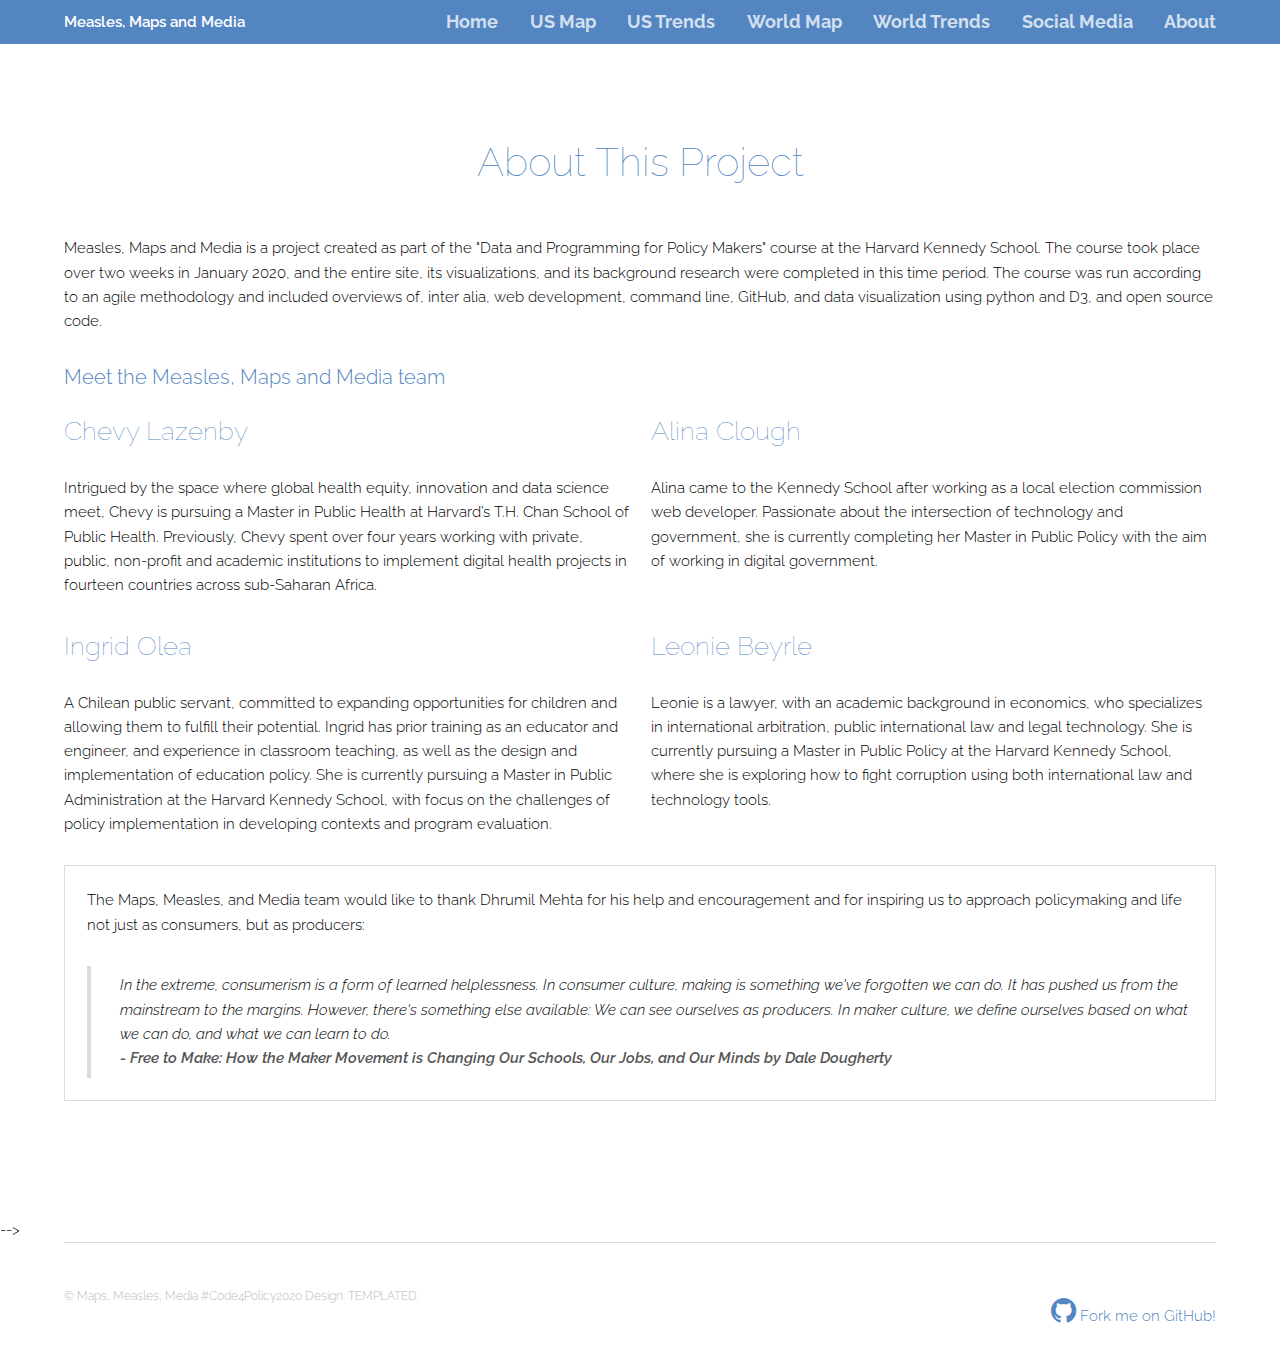
<file: aboutus.html>
<!DOCTYPE HTML>

<html>
	<head>
		<title>About this Project</title>
		<meta charset="utf-8" />
		<meta name="viewport" content="width=device-width, initial-scale=1" />
		<link rel="stylesheet" href="styles/styles.css" />
		<link rel='icon' href='favicon.ico' type='image/x-icon'/ >
	</head>
	<body class="subpage">

		<!-- Header -->
			<header id="header">
				<div class="inner">

					

					<a href="index.html" class="logo">Measles, Maps and Media</a>

					<nav id="nav">
						<a href="index.html">Home</a>
						<a href="USmap.html">US Map</a>
						<a href="UStemp.html">US Trends</a>
						<a href="worldmap.html">World Map</a>
						<a href="worldtemp.html">World Trends</a>
						<a href="socialmedia.html">Social Media</a>
						<a href="aboutus.html">About</a>

					</nav>
					<a href="#navPanel" class="navPanelToggle"><span class="fa fa-bars"></span></a>
				</div>
			</header>

		<!-- Three -->
			<section id="three" class="wrapper">
				<div class="inner">
					<header class="align-center">
						<h2>About This Project</h2>
						<p></p>
					</header>
					<p>Measles, Maps and Media is a project created as part of the "Data and Programming for Policy Makers" course at the Harvard Kennedy School. The course took place over two weeks in January 2020, and the entire site, its visualizations, and its background research were completed in this time period. The course was run according to an agile methodology and included overviews of, inter alia, web development, command line, GitHub, and data visualization using python and D3, and open source code.</p> 

					<h3> Meet the Measles, Maps and Media team</h3>
					

					<div class="row">
						<div class="6u 12u$(small)">
							<h2>Chevy Lazenby</h2>
							<p>Intrigued by the space where global health equity, innovation and data science meet, Chevy is pursuing a Master in Public Health at Harvard’s T.H. Chan School of Public Health. Previously, Chevy spent over four years working with private, public, non-profit and academic institutions to implement digital health projects in fourteen countries across sub-Saharan Africa.</p>
						</div>
						<div class="6u$ 12u$(small)">
							<h2>Alina Clough</h2>

							<p>Alina came to the Kennedy School after working as a local election commission web developer. Passionate about the intersection of technology and government, she is currently completing her Master in Public Policy with the aim of working in digital government.</p>
						</div>
					</div>
					<div class="row">
						<div class="6u 12u$(small)">
							<h2>Ingrid Olea</h2>
							<p>A Chilean public servant, committed to expanding opportunities for children and allowing them to fulfill their potential. Ingrid has prior training as an educator and engineer, and experience in classroom teaching, as well as the design and implementation of education policy. She is currently pursuing a Master in Public Administration at the Harvard Kennedy School, with focus on the challenges of policy implementation in developing contexts and program evaluation. </p>
						</div>
						<div class="6u$ 12u$(small)">
							<h2>Leonie Beyrle</h2>
							<p>Leonie is a lawyer, with an academic background in economics, who specializes in international arbitration, public international law and legal technology. She is currently pursuing a Master in Public Policy at the Harvard Kennedy School, where she is exploring how to fight corruption using both international law and technology tools. </p>
						</div>
					</div>

					<div class = "box">

					<p>The Maps, Measles, and Media team would like to thank Dhrumil Mehta for his help and encouragement and for inspiring us to approach policymaking and life not just as consumers, but as producers:</p>

					<blockquote>In the extreme, consumerism is a form of learned helplessness. In consumer culture, making is something we've forgotten we can do. It has pushed us from the mainstream to the margins. However, there's something else available: We can see ourselves as producers. In maker culture, we define ourselves based on what we can do, and what we can learn to do. 
						<p><strong> - Free to Make: How the Maker Movement is Changing Our Schools, Our Jobs, and Our Minds by Dale Dougherty</strong></p></blockquote>

				</div>

					
					
				</div>
			</section> -->

		<!-- Footer -->
			<footer id="footer">
				<div class="inner">
					<div class="flex">
						<div class="copyright">

							&copy; Maps, Measles, Media #Code4Policy2020 Design: <a href="https://templated.co">TEMPLATED</a>. 

						</div>
						<ul class="icons">
							<li><a href="https://github.com/sclazenby/maps_measles_media" class="icon fa-github"> Fork me on GitHub!<span class="label">Github</span></a></li></a></li>
						</ul>
					</div>
				</div>
			</footer>

		<!-- Scripts -->
			<script src="scripts/js/jquery.min.js"></script>
			<script src="scripts/js/skel.min.js"></script>
			<script src="scripts/js/util.js"></script>
			<script src="scripts/js/main.js"></script>
			<script src="../scripts/twitter.js"></script>

	</body>
</html>
</file>
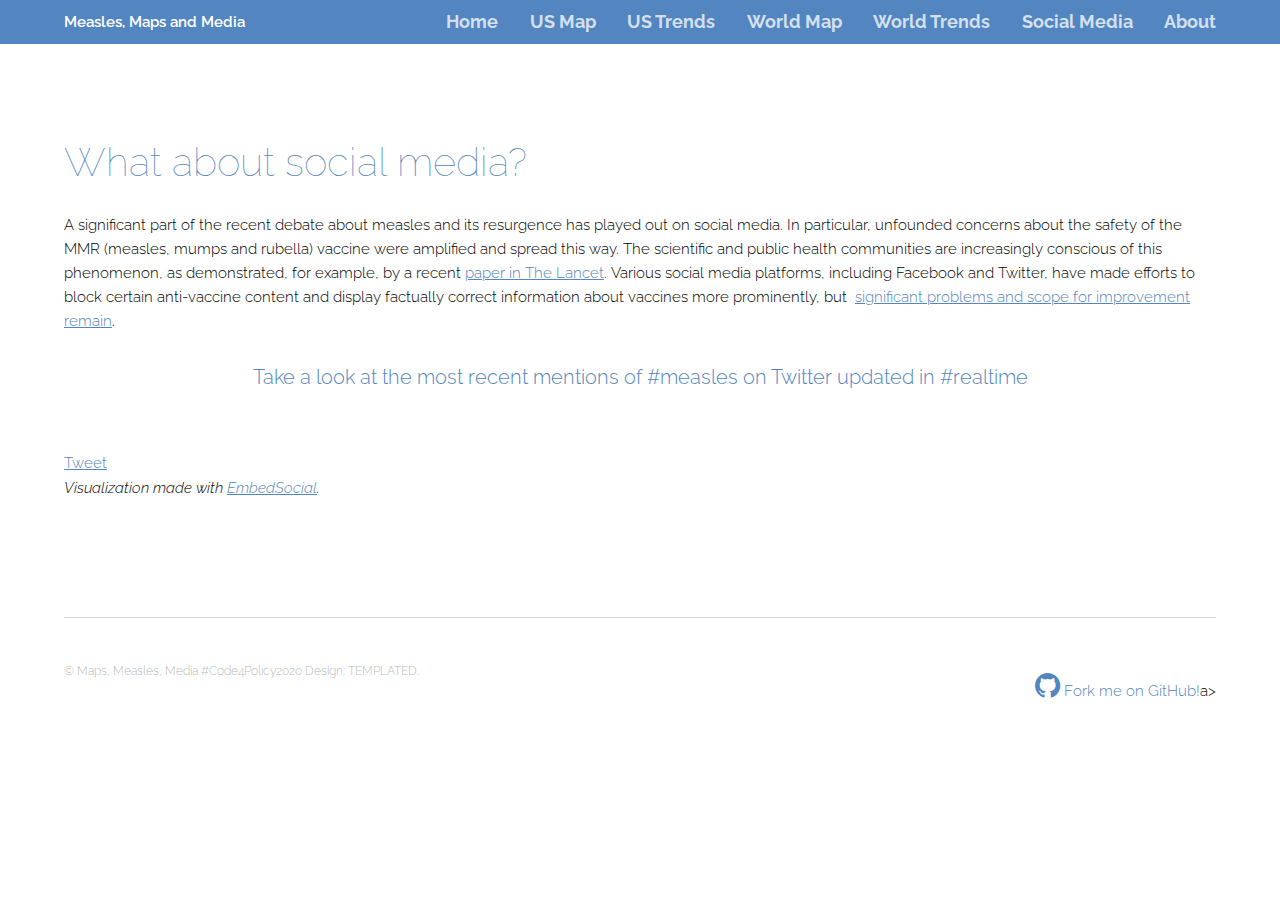
<file: socialmedia.html>
<!DOCTYPE HTML>

<html>
	<head>
		<title>United States Map</title>
		<meta charset="utf-8" />
		<meta name="viewport" content="width=device-width, initial-scale=1" />
		<link rel="stylesheet" href="styles/styles.css" />
		<link rel="stylesheet" type="text/css" href="styles/usmapstyle.css">
		<link rel='icon' href='favicon.ico' type='image/x-icon'/ >
	</head>

	<body class="subpage">

		<!-- Header -->
			<header id="header">
				<div class="inner">
					<a href="index.html" class="logo">Measles, Maps and Media</a>
					<nav id="nav">
						<a href="index.html">Home</a>
						<a href="USmap.html">US Map</a>
						<a href="UStemp.html">US Trends</a>
						<a href="worldmap.html">World Map</a>
						<a href="worldtemp.html">World Trends</a>
						<a href="socialmedia.html">Social Media</a>
						<a href="aboutus.html">About</a>
					</nav>
					<a href="#navPanel" class="navPanelToggle"><span class="fa fa-bars"></span></a>
				</div>
			</header>

		<!-- Section -->
			<section id="three" class="wrapper">
				<div class="inner">

					<article>
							<header>
								<h2>What about social media?</h2>
							</header>
							<p>A significant part of the recent debate about measles and its resurgence has played out on social media. In particular, unfounded concerns about the safety of the MMR (measles, mumps and rubella) vaccine were amplified and spread this way. The scientific and public health communities are increasingly conscious of this phenomenon, as demonstrated, for example, by a recent&nbsp<a href="https://www.thelancet.com/journals/landig/article/PIIS2589-7500(19)30136-0/fulltext">paper in The Lancet</a>. Various social media platforms, including Facebook and Twitter, have made efforts to block certain anti-vaccine content and display factually correct information about vaccines more prominently, but &nbsp<a href="https://www.fastcompany.com/90410159/i-study-vaccine-misinformation-big-tech-must-do-more-to-fight-it">significant problems and scope for improvement remain</a>. 
							</p>
						</article>

					<header class="align-center">
						<h3>Take a look at the most recent mentions of #measles on Twitter updated in #realtime</h3>
					</header>
			
		<!--Code from embedsocial.com, a service that polls mentions of a particular hashtag from Twitter and displays them as a dashboard that is updated in real time. NB: We are running this as a free trial which will expire on 24 January 2020. Thereafter, another group member would need to sign up for the trial or the page would need to displaying static selection of tweets.-->
					<div class='embedsocial-hashtag' data-ref="d1acd2ff9129f695435b6c8ccf919e5c87f43064" ></div><script>(function(d, s, id){var js; if (d.getElementById(id)) {return;} js = d.createElement(s); js.id = id; js.src = "https://embedsocial.com/cdn/ht.js"; d.getElementsByTagName("head")[0].appendChild(js);}(document, "script", "EmbedSocialHashtagScript"));</script>

					<div class="flex flex-2">
					</div>
					<script></script>
						<a class="twitter-share-button" href="https://twitter.com/intent/tweet?url=https%3A%2F%2Fsclazenby.github.io%2Fmaps_measles_media%2FUSmap.html&text=Check%20out%20this%20data%20on%20measles%21&hashtags=Code4Policy2020" data-size="large"> Tweet<link rel="canonical" href="/web/tweet-button"></a>

						<p><i>Visualization made with <a href="https://embedsocial.com/">EmbedSocial</a>.</i></p>

				</div>
			</section>

		<!-- Footer -->
			<footer id="footer">
				<div class="inner">
					<div class="flex">
						<div class="copyright">

							&copy; Maps, Measles, Media #Code4Policy2020 Design: <a href="https://templated.co">TEMPLATED</a>. 

						</div>
						<ul class="icons">
							<li><a href="https://github.com/sclazenby/maps_measles_media" class="icon fa-github"> Fork me on GitHub!<span class="label">Github</span></a></li>a></li>
						</ul>
					</div>
				</div>
			</footer>

		<!-- Scripts -->
			<script src="scripts/js/jquery.min.js"></script>
			<script src="scripts/js/skel.min.js"></script>
			<script src="scripts/js/util.js"></script>
			<script src="scripts/js/main.js"></script>
			<script type="text/javascript" src="scripts/usmapscript.js"></script>
			<script src="../scripts/twitter.js"></script>

	</body>
</html>
</file>
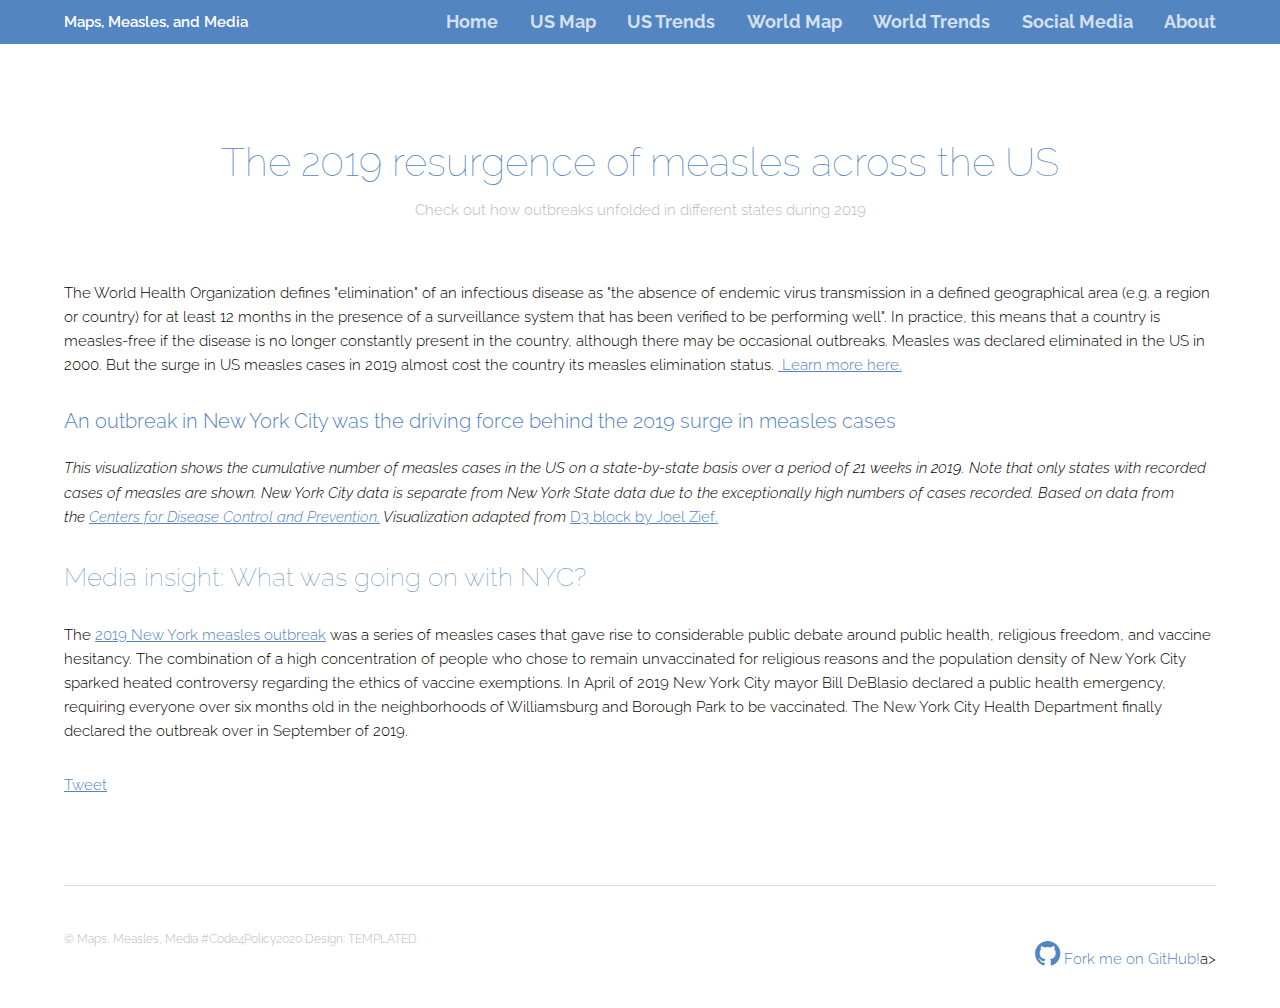
<file: UStemp.html>
<!DOCTYPE HTML>

<html>
	<head>
		<title>US Temporal Data</title>
		<meta charset="utf-8" />
		<meta name="viewport" content="width=device-width, initial-scale=1" />
		<link rel="stylesheet" href="styles/styles.css" />
		<link rel='icon' href='favicon.ico' type='image/x-icon'/ >
	</head>
	<body class="subpage">


		<!-- Header -->
			<header id="header">
				<div class="inner">
					<a href="index.html" class="logo">Maps, Measles, and Media</a>
					<nav id="nav">
						<a href="index.html">Home</a>
						<a href="USmap.html">US Map</a>
						<a href="UStemp.html">US Trends</a>
						<a href="worldmap.html">World Map</a>
						<a href="worldtemp.html">World Trends</a>
						<a href="socialmedia.html">Social Media</a>
						<a href="aboutus.html">About</a>
					</nav>
					<a href="#navPanel" class="navPanelToggle"><span class="fa fa-bars"></span></a>
				</div>
			</header>

		<!-- Three -->
			<section id="three" class="wrapper">
				<div class="inner">
					<header class="align-center">
						<h2> The 2019 resurgence of measles across the US</h2>
						<p>Check out how outbreaks unfolded in different states during 2019</p>
					</header>
					<p> The World Health Organization defines "elimination" of an infectious disease as "the absence of endemic virus transmission in a defined geographical area (e.g. a region or country) for at least 12 months in the presence of a surveillance system that has been verified to be performing well". In practice, this means that a country is measles-free if the disease is no longer constantly present in the country, although there may be occasional outbreaks. Measles was declared eliminated in the US in 2000. But the surge in US measles cases in 2019 almost cost the country its measles elimination status.&nbsp<a href="https://www.cdc.gov/measles/elimination.html"> Learn more here.</a></p>
					

					<h3>An outbreak in New York City was the driving force behind the 2019 surge in measles cases</h3>

					<div class="bar-chart-race">

					</div>

					<p><i>This visualization shows the cumulative number of measles cases in the US on a state-by-state basis over a period of 21 weeks in 2019. Note that only states with recorded cases of measles are shown. New York City data is separate from New York State data due to the exceptionally high numbers of cases recorded. Based on data from the&nbsp<a href="https://catalog.data.gov/dataset/nndss-table-1v-malaria-to-measles-imported-74ebc">Centers for Disease Control and Prevention.</a> Visualization adapted from&nbsp</i><a href="https://bl.ocks.org/jrzief/70f1f8a5d066a286da3a1e699823470f">D3 block by Joel Zief.</a> </i> </p>

					<h2>Media insight: What was going on with NYC?</h2>
					<p>The <a href="https://www1.nyc.gov/office-of-the-mayor/news/409-19/mayor-de-blasio-health-officials-declare-end-measles-outbreak-new-york-city">2019 New York measles outbreak</a> was a series of measles cases that gave rise to considerable public debate around public health, religious freedom, and vaccine hesitancy. The combination of a high concentration of people who chose to remain unvaccinated for religious reasons and the population density of New York City sparked heated controversy regarding the ethics of vaccine exemptions. In April of 2019 New York City mayor Bill DeBlasio declared a public health emergency, requiring everyone over six months old in the neighborhoods of Williamsburg and Borough Park to be vaccinated. The New York City Health Department finally declared the outbreak over in September of 2019.</p>

					<script></script>
						<a class="twitter-share-button" href="https://twitter.com/intent/tweet?url=https%3A%2F%2Fsclazenby.github.io%2Fmaps_measles_media%2FUStemp.html&text=Check%20out%20this%20data%20on%20measles%21&hashtags=Code4Policy2020" data-size="large"> Tweet<link rel="canonical" href="/web/tweet-button"></a>

				</div>
			</section>

		<!-- Footer -->
			<footer id="footer">
				<div class="inner">
					<div class="flex">
						<div class="copyright">

							&copy; Maps, Measles, Media #Code4Policy2020 Design: <a href="https://templated.co">TEMPLATED</a>. 

						</div>
						<ul class="icons">
							<li><a href="https://github.com/sclazenby/maps_measles_media" class="icon fa-github"> Fork me on GitHub!<span class="label">Github</span></a></li>a></li>
						</ul>
					</div>
				</div>
			</footer>

		<!-- Scripts -->
			<script src="scripts/js/jquery.min.js"></script>
			<script src="scripts/js/skel.min.js"></script>
			<script src="scripts/js/util.js"></script>
			<script src="scripts/js/main.js"></script>
			<script src="https://d3js.org/d3.v5.min.js"></script>
			<script src="scripts/ustempscript.js"></script>
			<script src="scripts/twitter.js"></script>

			

	</body>
</html>
</file>
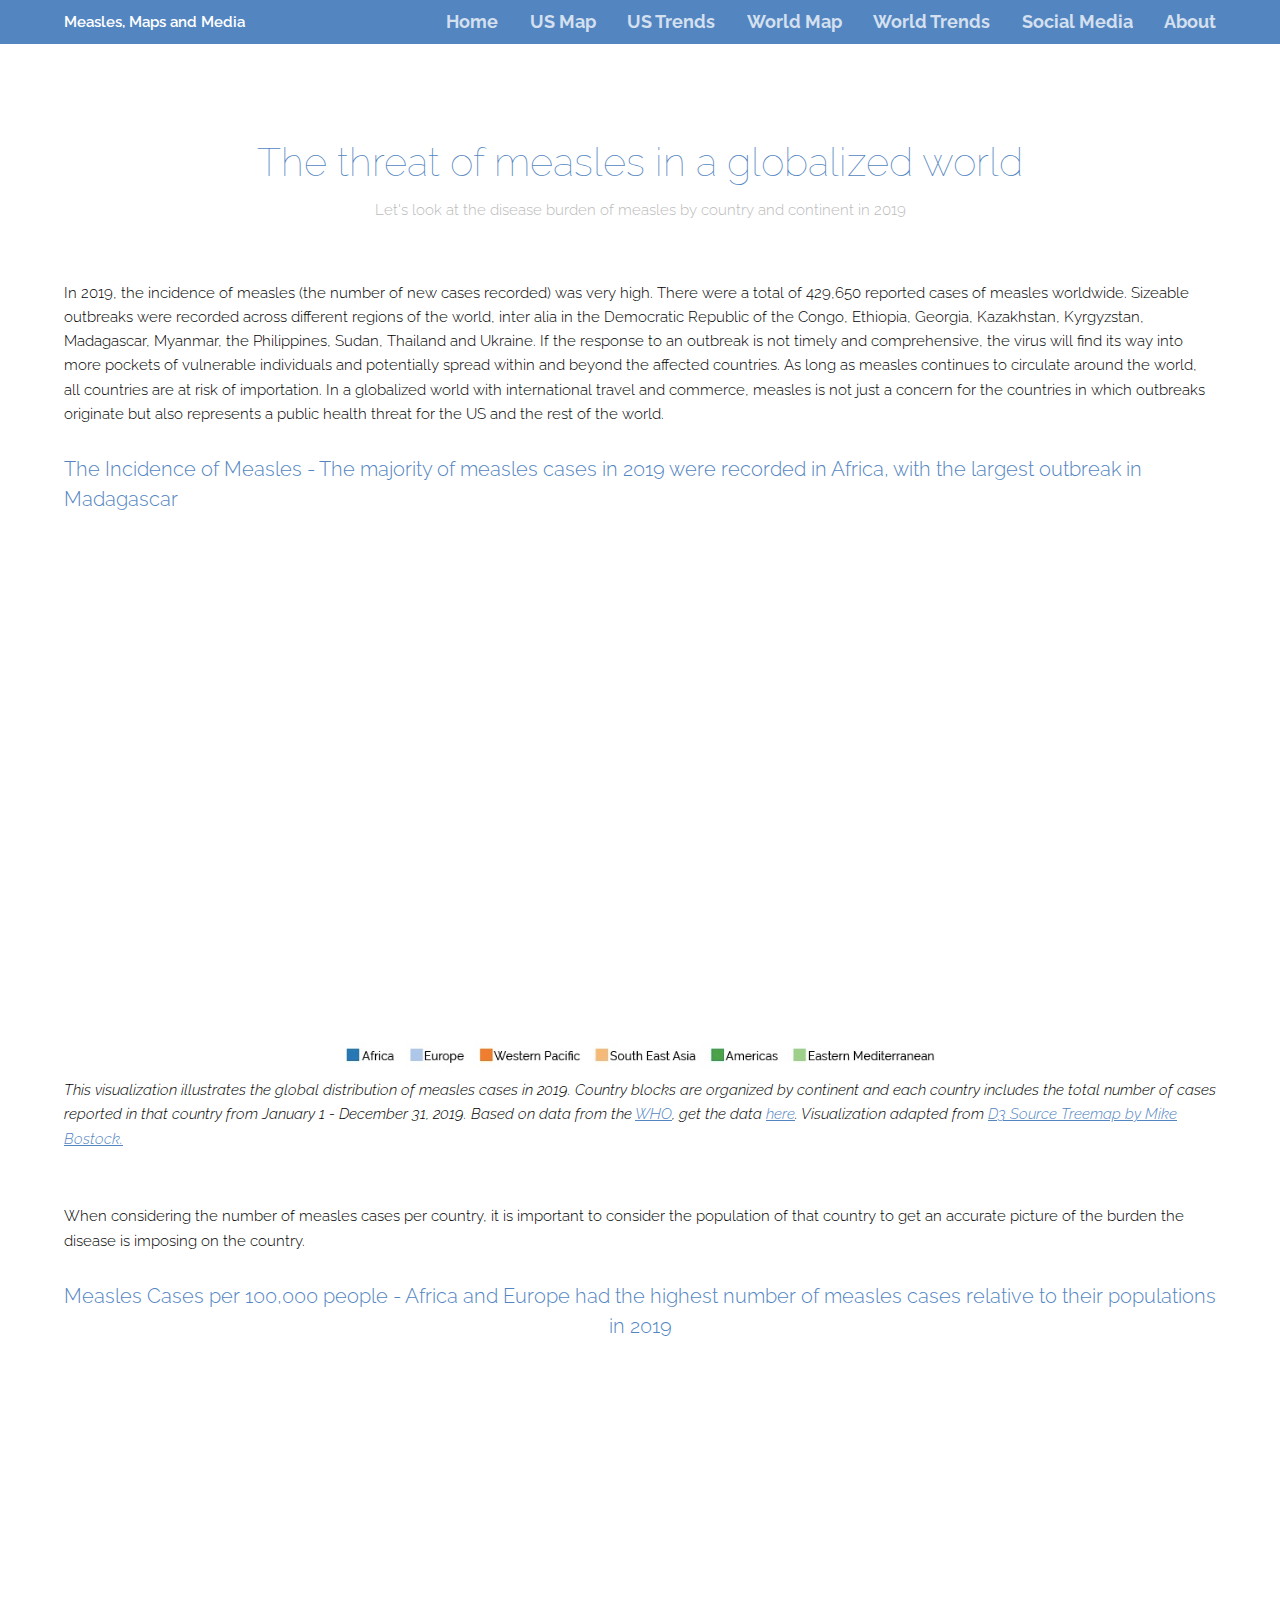
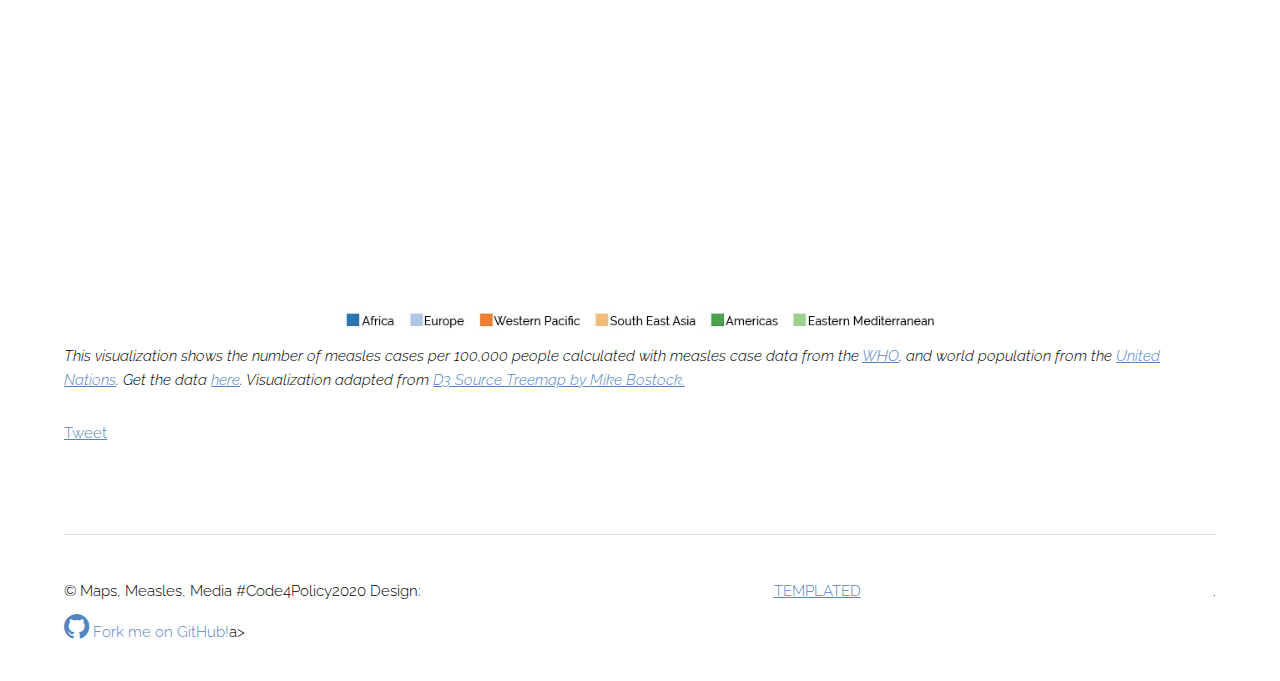
<file: worldmap.html>
<!DOCTYPE HTML>

<html>
	<head>
		<title>Global Spatial Data</title>
		<meta charset="utf-8" />
		<meta name="viewport" content="width=device-width, initial-scale=1" />
		<link rel="stylesheet" href="styles/styles.css" />
		<link rel="stylesheet" type="text/css" href="styles/worldmapstyle.css">
		<link rel='icon' href='favicon.ico' type='image/x-icon'/ >
	</head>
	<body class="subpage">

		<!-- Header -->
			<header id="header">
				<div class="inner">
					<a href="index.html" class="logo">Measles, Maps and Media</a>
					<nav id="nav">
						<a href="index.html">Home</a>
						<a href="USmap.html">US Map</a>
						<a href="UStemp.html">US Trends</a>
						<a href="worldmap.html">World Map</a>
						<a href="worldtemp.html">World Trends</a>
						<a href="socialmedia.html">Social Media</a>
						<a href="aboutus.html">About</a>
					</nav>
					<a href="#navPanel" class="navPanelToggle"><span class="fa fa-bars"></span></a>
				</div>
			</header>

		<!-- Section -->
			<section id="three" class="wrapper">
				<div class="inner">
					
					<header class="align-center">
						<h2>The threat of measles in a globalized world</h2> 
						<p>Let's look at the disease burden of measles by country and continent in 2019</p>
					</header>
					
					<p>In 2019, the incidence of measles (the number of new cases recorded) was very high. There were a total of 429,650 reported cases of measles worldwide. Sizeable outbreaks were recorded across different regions of the world, inter alia in the Democratic Republic of the Congo, Ethiopia, Georgia, Kazakhstan, Kyrgyzstan, Madagascar, Myanmar, the Philippines, Sudan, Thailand and Ukraine. If the response to an outbreak is not timely and comprehensive, the virus will find its way into more pockets of vulnerable individuals and potentially spread within and beyond the affected countries. As long as measles continues to circulate around the world, all countries are at risk of importation. In a globalized world with international travel and commerce, measles is not just a concern for the countries in which outbreaks originate but also represents a public health threat for the US and the rest of the world.</p>  
					
					<h3>The Incidence of Measles - The majority of measles cases in 2019 were recorded in Africa, with the largest outbreak in Madagascar</h3>
					<center>
						<svg id="first" width="960" height="500"></svg>
						<img src="images/legend.jpeg" width="600">
          </center>
          
					<p><i> This visualization illustrates the global distribution of measles cases in 2019. Country blocks are organized by continent and each country includes the total number of cases reported in that country from January 1 - December 31, 2019. Based on data from the <a href="https://www.who.int/immunization/monitoring_surveillance/burden/vpd/surveillance_type/active/measles_monthlydata/en/"> WHO</a>, get the data <a href="data/worldmap/d3.csv"> here</a>. Visualization adapted from <a href="https://bl.ocks.org/mbostock/8fe6fa6ed1fa976e5dd76cfa4d816fec"> D3 Source Treemap by Mike Bostock.</a> </i> <br><br></p>

					<p>When considering the number of measles cases per country, it is important to consider the population of that country to get an accurate picture of the burden the disease is imposing on the country.</p>

					<header class="align-center">
					<h3>Measles Cases per 100,000 people - Africa and Europe had the highest number of measles cases relative to their populations in 2019 </h3>
          </header>

					<center>
						<svg id="second" width="960" height="500"></svg>
						<img src="images/legend.jpeg" width="600">
           </center>
            <p><i>This visualization shows the number of measles cases per 100,000 people calculated with measles case data from the <a href="https://www.who.int/immunization/monitoring_surveillance/burden/vpd/surveillance_type/active/measles_monthlydata/en/"> WHO</a>, and world population from the <a href="https://population.un.org/wpp/DataQuery/">United Nations</a>. Get the data <a href="data/worldmap/prevalence.csv">here</a>.  Visualization adapted from <a href="https://bl.ocks.org/mbostock/8fe6fa6ed1fa976e5dd76cfa4d816fec"> D3 Source Treemap by Mike Bostock.</a> </i></p>
				
					
					<a class="twitter-share-button" href="https://twitter.com/intent/tweet?url=https%3A%2F%2Fsclazenby.github.io%2Fmaps_measles_media%2Fworldmap.html&text=Check%20out%20this%20data%20on%20measles%21&hashtags=Code4Policy2020" data-size="large"> Tweet<link rel="canonical" href="/web/tweet-button"></a>


				</div>
			</section>

		<!-- Footer -->
			<footer id="footer">
				<div class="inner">
					<div class="flex">

							&copy; Maps, Measles, Media #Code4Policy2020 Design: <a href="https://templated.co">TEMPLATED</a>. 

						</div>
						<ul class="icons">
							<li><a href="https://github.com/sclazenby/maps_measles_media" class="icon fa-github"> Fork me on GitHub!<span class="label">Github</span></a></li>a></li>
						</ul>
					</div>
				</div>
			</footer>

		<!-- Scripts -->
			<script src="scripts/js/jquery.min.js"></script>
			<script src="scripts/js/skel.min.js"></script>
			<script src="scripts/js/util.js"></script>
			<script src="scripts/js/main.js"></script>
			<script src="https://d3js.org/d3.v4.min.js"></script>
			<script src="scripts/worldmapscript.js"></script>
			<script src="scripts/worldmapscript2.js"></script>
			<script src="scripts/twitter.js"></script>

	</body>
</html>
</file>
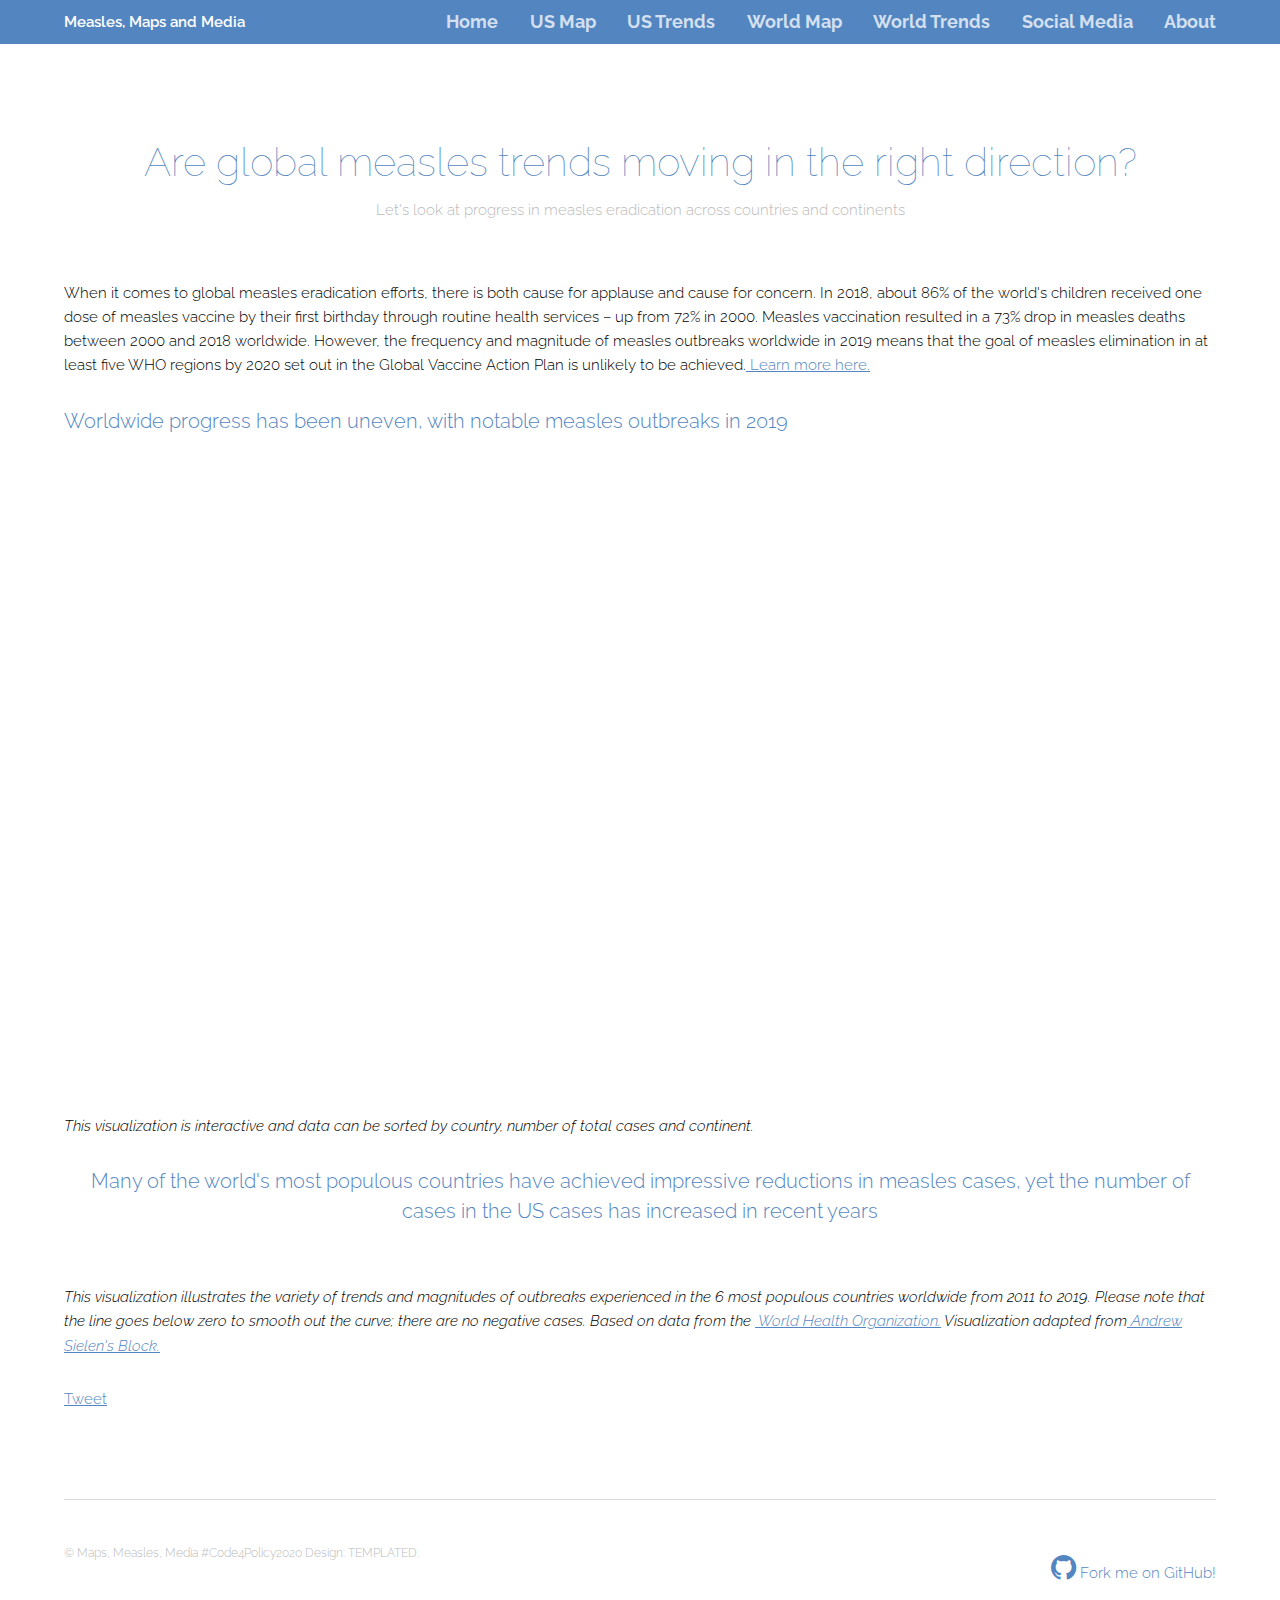
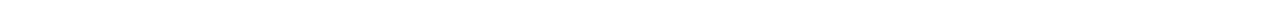
<file: worldtemp.html>
<!DOCTYPE HTML>

<html>
	<head>
		<title>Global Temporal Data</title>
		<meta charset="utf-8" />
		<meta name="viewport" content="width=device-width, initial-scale=1" />
		<link rel="stylesheet" href="styles/styles.css" />
		<link rel="stylesheet" type="text/css" href="styles/worldtempstyle.css">
		<script src="https://d3js.org/d3.v3.js" charset="utf-8"></script>
		<link rel='icon' href='favicon.ico' type='image/x-icon'/ >

	</head>
	<body class="subpage">

		<!-- Header -->
			<header id="header">
				<div class="inner">

					<a href="index.html" class="logo">Measles, Maps and Media</a>

					<nav id="nav">
						<a href="index.html">Home</a>
						<a href="USmap.html">US Map</a>
						<a href="UStemp.html">US Trends</a>
						<a href="worldmap.html">World Map</a>
						<a href="worldtemp.html">World Trends</a>
						<a href="socialmedia.html">Social Media</a>
						<a href="aboutus.html">About</a>
					</nav>
					<a href="#navPanel" class="navPanelToggle"><span class="fa fa-bars"></span></a>
				</div>
			</header>

		<!-- Section -->
			<section id="three" class="wrapper">
				<div class="inner">
					<header class="align-center">
						<h2>Are global measles trends moving in the right direction?</h2>
						<p>Let's look at progress in measles eradication across countries and continents</p>
					</header>

					<p> When it comes to global measles eradication efforts, there is both cause for applause and cause for concern. In 2018, about 86% of the world's children received one dose of measles vaccine by their first birthday through routine health services – up from 72% in 2000. Measles vaccination resulted in a 73% drop in measles deaths between 2000 and 2018 worldwide. However, the frequency and magnitude of measles outbreaks worldwide in 2019 means that the goal of measles elimination in at least five WHO regions by 2020 set out in the Global Vaccine Action Plan is unlikely to be achieved.<a href="https://www.ncbi.nlm.nih.gov/pmc/articles/PMC6659435/"> Learn more here.</a></p>

					<header>
					<h3>Worldwide progress has been uneven, with notable measles outbreaks in 2019</header>

					<!-- THIS LINKS TO DATAWRAPPER -->


					<iframe title="The Global Burden of Measles from 2011 - 2019" aria-label="Table" id="datawrapper-chart-9Iqfz" src="//datawrapper.dwcdn.net/9Iqfz/2/" scrolling="no" frameborder="0" style="width: 0; min-width: 100% !important; border: none;" height="611"></iframe><script type="text/javascript">!function(){"use strict";window.addEventListener("message",function(a){if(void 0!==a.data["datawrapper-height"])for(var e in a.data["datawrapper-height"]){var t=document.getElementById("datawrapper-chart-"+e)||document.querySelector("iframe[src*='"+e+"']");t&&(t.style.height=a.data["datawrapper-height"][e]+"px")}})}();</script>
					<p><i> This visualization is interactive and data can be sorted by country, number of total cases and continent.</i></p>

					<header class="align-center">
						<h3>Many of the world's most populous countries have achieved impressive reductions in measles cases, yet the number of cases in the US cases has increased in recent years</h3>
					</header> 
          
			<!-- THIS IS THE CODE FOR THE SECOND CHART -->

					
					<div class="chart-wrapper" id="chart-line1"></div>
					
					<script type="text/javascript">
					    d3.csv('data/worldtemp/finaldata.csv', function(error, data) {
					    data.forEach(function (d) {
					        d.year = +d.year;
					        d.China = +d.China;
					        d.Indonesia = +d.Indonesia;
					        d.Brazil = +d.Brazil;
					        d.India = +d.India;
					        d.USA = +d.USA;
					        d.Pakistan = +d.Pakistan;
					    });

					    var chart = makeLineChart(data, 'year', {
					        'China': {column: 'China'},
					        'Indonesia': {column: 'Indonesia'},
					        'Brazil': {column: 'Brazil'},
					        'India': {column: 'India'},
					        'USA': {column:'USA'},
					        'Pakistan':{column:'Pakistan'}
					    }, {xAxis: 'Years', yAxis: 'Amount'});
					    chart.bind("#chart-line1");
					    chart.render();

					});
					
					</script>
					<script src="scripts/worldtempscript.js" charset="utf-8"></script>
          </center>
					<p><i>This visualization illustrates the variety of trends and magnitudes of outbreaks experienced in the 6 most populous countries worldwide from 2011 to 2019. Please note that the line goes below zero to smooth out the curve; there are no negative cases.
					Based on data from the&nbsp<a href="https://www.who.int/immunization/monitoring_surveillance/burden/vpd/surveillance_type/active/measles_monthlydata/en/"> World Health Organization.</a> Visualization adapted from<a href="http://bl.ocks.org/asielen/44ffca2877d0132572cb"> Andrew Sielen's Block.</a></i></a></p>

					<script></script>
						<a class="twitter-share-button" href="https://twitter.com/intent/tweet?url=https%3A%2F%2Fsclazenby.github.io%2Fmaps_measles_media%2Fworldtemp.html&text=Check%20out%20this%20data%20on%20measles%21&hashtags=Code4Policy2020" data-size="large"> Tweet<link rel="canonical" href="/web/tweet-button"></a>

				</div>
			</section> 
			

		<!-- Footer -->
			<footer id="footer">
				<div class="inner">
					<div class="flex">
						<div class="copyright">

							&copy; Maps, Measles, Media #Code4Policy2020 Design: <a href="https://templated.co">TEMPLATED</a>. 

						</div>
						<ul class="icons">
							<li><a href="https://github.com/sclazenby/maps_measles_media" class="icon fa-github"> Fork me on GitHub!<span class="label">Github</span></a></li></a></li>
						</ul>
					</div>
				</div>
			</footer>

		<!-- Scripts -->
			<script src="scripts/js/jquery.min.js"></script>
			<script src="scripts/js/skel.min.js"></script>
			<script src="scripts/js/util.js"></script>
			<script src="scripts/js/main.js"></script>
			<script src="../scripts/twitter.js"></script>

	</body>
</html>
</file>
<file: styles/usmapstyle.css>
/*
external style sheet applying only to USmap viz
*/

.state body {
	font: 12px sans-serif;
}

.state rect {
	fill: #a6a8ab;
}

.state text {
	font: 12px sans-serif;
	font-weight: bold;
	text-anchor: middle;
	fill: white;
}

/*changed colors to ensure they match overall color scheme for web page*/
#map1_svg .q0-5 rect { fill: #D7CCE4; }
#map1_svg .q1-5 rect { fill: #C1B0D5; }
#map1_svg .q2-5 rect { fill: #8D819B; }
#map1_svg .q3-5 rect { fill: #585061; }
#map1_svg .q4-5 rect { fill: #35303B; }

/*changed colors to ensure they match color scheme for overall webpage*/
#legend_container1 .q0-5 { color: #D7CCE4; }
#legend_container1 .q1-5 { color: #C1B0D5; }
#legend_container1 .q2-5 { color: #8D819B; }
#legend_container1 .q3-5 { color: #585061; }
#legend_container1 .q4-5 { color: #35303B; }	

/*changed colors to ensure they match overall color scheme for web page*/
#map2_svg .q0-5 rect { fill: #252920; }
#map2_svg .q1-5 rect { fill: #49523F; }
#map2_svg .q2-5 rect { fill: #7F906F; }
#map2_svg .q3-5 rect { fill: #B5CD9E; }
#map2_svg .q4-5 rect { fill: #D1E6BB; }

/*changed colors to ensure they match color scheme for overall webpage*/
#legend_container2 .q0-5 { color: #252920; }
#legend_container2 .q1-5 { color: #49523F; }
#legend_container2 .q2-5 { color: #7F906F; }
#legend_container2 .q3-5 { color: #B5CD9E; }
#legend_container2 .q4-5 { color: #D1E6BB; }	

#legend {
	padding: 1.5em 0 0 1.5em;
}

.list-inline {
	padding-left: 0;
	list-style: none;
}

.list-inline > li {
	display: inline-block;
}

li.key {
	border-top-width: 15px;
	border-top-style: solid;
	font-size: 1em;
	width: 10%;
	padding-left: 0;
	padding-right: 0;
}
</file>
<file: styles/worldmapstyle.css>
@import "https://fonts.googleapis.com/css?family=Raleway:100,300,600";

  svg {
    font-family: "Raleway", Arial, Helvetica, sans-serif;
    font: 10px sans-serif  ;
  }

  a:hover tspan:first-child {
    text-decoration: underline;
    font-family: "Raleway", Arial, Helvetica, sans-serif;
  }

  tspan:last-child {
    font-size: 9px;
    fill-opacity: 0.7; 
    font-family: "Raleway", Arial, Helvetica, sans-serif;
  }
</file>
<file: styles/worldtempstyle.css>
.chart-wrapper {
    max-width: 950px;
    min-width: 304px;
    margin: 0 auto;
    background-color: #FFFFFF;
}

.chart-wrapper .inner-wrapper {
    position: relative;
    padding-bottom: 50%;
    width: 100%;
}

.chart-wrapper .outer-box {
    position: absolute;
    top: 0; bottom: 0; left: 0; right: 0;
}

.chart-wrapper .inner-box {
    width: 100%;
    height: 100%;
}

.chart-wrapper text {
  font-family: sans-serif;
  font-size: 11px;
}

.chart-wrapper p {
    font-size: 16px;
    margin-top:5px;
    margin-bottom: 40px;
}

.chart-wrapper .axis path,
.chart-wrapper .axis line {
    fill: none;
    stroke: #1F1F2E;
    stroke-opacity: 0.7;
    shape-rendering: crispEdges;

}
.chart-wrapper .axis path {
  stroke-width: 2px;
}

.chart-wrapper .line {
  fill: none;
  stroke: steelblue;
  stroke-width: 5px;
}

.chart-wrapper .legend  {
    min-width: 200px;
    display: flex;
    justify-content: flex-start;
    flex-wrap: wrap;
    font-size: 16px;
    padding: 10px 40px;
}
.chart-wrapper .legend > div {
    margin: 0px 25px 10px 0px;
    flex-grow: 0;
}
.chart-wrapper .legend p {
    display:inline;
    font-size: 0.8em;
    font-family: sans-serif;
    font-weight: 600;
}
.chart-wrapper .legend .series-marker {
    height: 1em;
    width: 1em;
    border-radius: 35%;
    background-color: crimson;
    display: inline-block;
    margin-right: 4px;
    margin-bottom: -0.16rem;
}

.chart-wrapper .overlay {
  fill: none;
  pointer-events: all;
}

.chart-wrapper .focus circle {
  fill: crimson;
  stroke: crimson;
  stroke-width: 2px;
  fill-opacity: 15%;
}
.chart-wrapper .focus rect {
    fill: lightblue;
    opacity: 0.4;
    border-radius: 2px;
}
.chart-wrapper .focus.line {
    stroke: steelblue;
    stroke-dasharray: 2,5;
    stroke-width: 2;
    opacity: 0.5;
}
@media (max-width:500px){
    .chart-wrapper .line {stroke-width: 3px;}
    .chart-wrapper .legend {font-size: 14px;}
}
</file>
<file: styles/styles.css>
@charset "UTF-8";
@import url(font-awesome-4.7.0/css/font-awesome.min.css);
@import "https://fonts.googleapis.com/css?family=Raleway:100,300,600";
/*
	Theory by TEMPLATED
	templated.co @templatedco
	Released for free under the Creative Commons Attribution 3.0 license (templated.co/license)
*/

/* Reset */

	html, body, div, span, applet, object, iframe, h1, h2, h3, h4, h5, h6, p, blockquote, pre, a, abbr, acronym, address, big, cite, code, del, dfn, em, img, ins, kbd, q, s, samp, small, strike, strong, sub, sup, tt, var, b, u, i, center, dl, dt, dd, ol, ul, li, fieldset, form, label, legend, table, caption, tbody, tfoot, thead, tr, th, td, article, aside, canvas, details, embed, figure, figcaption, footer, header, hgroup, menu, nav, output, ruby, section, summary, time, mark, audio, video {
		margin: 0;
		padding: 0;
		border: 0;
		font-size: 100%;
		font: inherit;
		vertical-align: baseline;
	}

	article, aside, details, figcaption, figure, footer, header, hgroup, menu, nav, section {
		display: block;
	}

	body {
		line-height: 1;
	}

	ol, ul {
		list-style: none;
	}

	blockquote, q {
		quotes: none;
	}

	blockquote:before, blockquote:after, q:before, q:after {
		content: '';
		content: none;
	}

	table {
		border-collapse: collapse;
		border-spacing: 0;
	}

	body {
		-webkit-text-size-adjust: none;
	}

/* Box Model */

	*, *:before, *:after {
		-moz-box-sizing: border-box;
		-webkit-box-sizing: border-box;
		box-sizing: border-box;
	}

/* Containers */

	.container {
		margin-left: auto;
		margin-right: auto;
	}

	.container.\31 25\25 {
		width: 100%;
		max-width: 100em;
		min-width: 80em;
	}

	.container.\37 5\25 {
		width: 60em;
	}

	.container.\35 0\25 {
		width: 40em;
	}

	.container.\32 5\25 {
		width: 20em;
	}

	.container {
		width: 80em;
	}

	@media screen and (max-width: 1680px) {

		.container.\31 25\25 {
			width: 100%;
			max-width: 100em;
			min-width: 80em;
		}

		.container.\37 5\25 {
			width: 60em;
		}

		.container.\35 0\25 {
			width: 40em;
		}

		.container.\32 5\25 {
			width: 20em;
		}

		.container {
			width: 80em;
		}

	}

	@media screen and (max-width: 1280px) {

		.container.\31 25\25 {
			width: 100%;
			max-width: 81.25em;
			min-width: 65em;
		}

		.container.\37 5\25 {
			width: 48.75em;
		}

		.container.\35 0\25 {
			width: 32.5em;
		}

		.container.\32 5\25 {
			width: 16.25em;
		}

		.container {
			width: 65em;
		}

	}

	@media screen and (max-width: 980px) {

		.container.\31 25\25 {
			width: 100%;
			max-width: 112.5%;
			min-width: 90%;
		}

		.container.\37 5\25 {
			width: 67.5%;
		}

		.container.\35 0\25 {
			width: 45%;
		}

		.container.\32 5\25 {
			width: 22.5%;
		}

		.container {
			width: 90%;
		}

	}

	@media screen and (max-width: 736px) {

		.container.\31 25\25 {
			width: 100%;
			max-width: 112.5%;
			min-width: 90%;
		}

		.container.\37 5\25 {
			width: 67.5%;
		}

		.container.\35 0\25 {
			width: 45%;
		}

		.container.\32 5\25 {
			width: 22.5%;
		}

		.container {
			width: 90% !important;
		}

	}

	@media screen and (max-width: 480px) {

		.container.\31 25\25 {
			width: 100%;
			max-width: 112.5%;
			min-width: 90%;
		}

		.container.\37 5\25 {
			width: 67.5%;
		}

		.container.\35 0\25 {
			width: 45%;
		}

		.container.\32 5\25 {
			width: 22.5%;
		}

		.container {
			width: 90% !important;
		}

	}

/* Grid */

	.row {
		border-bottom: solid 1px transparent;
		-moz-box-sizing: border-box;
		-webkit-box-sizing: border-box;
		box-sizing: border-box;
	}

	.row > * {
		float: left;
		-moz-box-sizing: border-box;
		-webkit-box-sizing: border-box;
		box-sizing: border-box;
	}

	.row:after, .row:before {
		content: '';
		display: block;
		clear: both;
		height: 0;
	}

	.row.uniform > * > :first-child {
		margin-top: 0;
	}

	.row.uniform > * > :last-child {
		margin-bottom: 0;
	}

	.row.\30 \25 > * {
		padding: 0 0 0 0em;
	}

	.row.\30 \25 {
		margin: 0 0 -1px 0em;
	}

	.row.uniform.\30 \25 > * {
		padding: 0em 0 0 0em;
	}

	.row.uniform.\30 \25 {
		margin: 0em 0 -1px 0em;
	}

	.row > * {
		padding: 0 0 0 2em;
	}

	.row {
		margin: 0 0 -1px -2em;
	}

	.row.uniform > * {
		padding: 2em 0 0 2em;
	}

	.row.uniform {
		margin: -2em 0 -1px -2em;
	}

	.row.\32 00\25 > * {
		padding: 0 0 0 4em;
	}

	.row.\32 00\25 {
		margin: 0 0 -1px -4em;
	}

	.row.uniform.\32 00\25 > * {
		padding: 4em 0 0 4em;
	}

	.row.uniform.\32 00\25 {
		margin: -4em 0 -1px -4em;
	}

	.row.\31 50\25 > * {
		padding: 0 0 0 3em;
	}

	.row.\31 50\25 {
		margin: 0 0 -1px -3em;
	}

	.row.uniform.\31 50\25 > * {
		padding: 3em 0 0 3em;
	}

	.row.uniform.\31 50\25 {
		margin: -3em 0 -1px -3em;
	}

	.row.\35 0\25 > * {
		padding: 0 0 0 1em;
	}

	.row.\35 0\25 {
		margin: 0 0 -1px -1em;
	}

	.row.uniform.\35 0\25 > * {
		padding: 1em 0 0 1em;
	}

	.row.uniform.\35 0\25 {
		margin: -1em 0 -1px -1em;
	}

	.row.\32 5\25 > * {
		padding: 0 0 0 0.5em;
	}

	.row.\32 5\25 {
		margin: 0 0 -1px -0.5em;
	}

	.row.uniform.\32 5\25 > * {
		padding: 0.5em 0 0 0.5em;
	}

	.row.uniform.\32 5\25 {
		margin: -0.5em 0 -1px -0.5em;
	}

	.\31 2u, .\31 2u\24 {
		width: 100%;
		clear: none;
		margin-left: 0;
	}

	.\31 1u, .\31 1u\24 {
		width: 91.6666666667%;
		clear: none;
		margin-left: 0;
	}

	.\31 0u, .\31 0u\24 {
		width: 83.3333333333%;
		clear: none;
		margin-left: 0;
	}

	.\39 u, .\39 u\24 {
		width: 75%;
		clear: none;
		margin-left: 0;
	}

	.\38 u, .\38 u\24 {
		width: 66.6666666667%;
		clear: none;
		margin-left: 0;
	}

	.\37 u, .\37 u\24 {
		width: 58.3333333333%;
		clear: none;
		margin-left: 0;
	}

	.\36 u, .\36 u\24 {
		width: 50%;
		clear: none;
		margin-left: 0;
	}

	.\35 u, .\35 u\24 {
		width: 41.6666666667%;
		clear: none;
		margin-left: 0;
	}

	.\34 u, .\34 u\24 {
		width: 33.3333333333%;
		clear: none;
		margin-left: 0;
	}

	.\33 u, .\33 u\24 {
		width: 25%;
		clear: none;
		margin-left: 0;
	}

	.\32 u, .\32 u\24 {
		width: 16.6666666667%;
		clear: none;
		margin-left: 0;
	}

	.\31 u, .\31 u\24 {
		width: 8.3333333333%;
		clear: none;
		margin-left: 0;
	}

	.\31 2u\24 + *,
	.\31 1u\24 + *,
	.\31 0u\24 + *,
	.\39 u\24 + *,
	.\38 u\24 + *,
	.\37 u\24 + *,
	.\36 u\24 + *,
	.\35 u\24 + *,
	.\34 u\24 + *,
	.\33 u\24 + *,
	.\32 u\24 + *,
	.\31 u\24 + * {
		clear: left;
	}

	.\-11u {
		margin-left: 91.66667%;
	}

	.\-10u {
		margin-left: 83.33333%;
	}

	.\-9u {
		margin-left: 75%;
	}

	.\-8u {
		margin-left: 66.66667%;
	}

	.\-7u {
		margin-left: 58.33333%;
	}

	.\-6u {
		margin-left: 50%;
	}

	.\-5u {
		margin-left: 41.66667%;
	}

	.\-4u {
		margin-left: 33.33333%;
	}

	.\-3u {
		margin-left: 25%;
	}

	.\-2u {
		margin-left: 16.66667%;
	}

	.\-1u {
		margin-left: 8.33333%;
	}

	@media screen and (max-width: 1680px) {

		.row > * {
			padding: 0 0 0 2em;
		}

		.row {
			margin: 0 0 -1px -2em;
		}

		.row.uniform > * {
			padding: 2em 0 0 2em;
		}

		.row.uniform {
			margin: -2em 0 -1px -2em;
		}

		.row.\32 00\25 > * {
			padding: 0 0 0 4em;
		}

		.row.\32 00\25 {
			margin: 0 0 -1px -4em;
		}

		.row.uniform.\32 00\25 > * {
			padding: 4em 0 0 4em;
		}

		.row.uniform.\32 00\25 {
			margin: -4em 0 -1px -4em;
		}

		.row.\31 50\25 > * {
			padding: 0 0 0 3em;
		}

		.row.\31 50\25 {
			margin: 0 0 -1px -3em;
		}

		.row.uniform.\31 50\25 > * {
			padding: 3em 0 0 3em;
		}

		.row.uniform.\31 50\25 {
			margin: -3em 0 -1px -3em;
		}

		.row.\35 0\25 > * {
			padding: 0 0 0 1em;
		}

		.row.\35 0\25 {
			margin: 0 0 -1px -1em;
		}

		.row.uniform.\35 0\25 > * {
			padding: 1em 0 0 1em;
		}

		.row.uniform.\35 0\25 {
			margin: -1em 0 -1px -1em;
		}

		.row.\32 5\25 > * {
			padding: 0 0 0 0.5em;
		}

		.row.\32 5\25 {
			margin: 0 0 -1px -0.5em;
		}

		.row.uniform.\32 5\25 > * {
			padding: 0.5em 0 0 0.5em;
		}

		.row.uniform.\32 5\25 {
			margin: -0.5em 0 -1px -0.5em;
		}

		.\31 2u\28xlarge\29, .\31 2u\24\28xlarge\29 {
			width: 100%;
			clear: none;
			margin-left: 0;
		}

		.\31 1u\28xlarge\29, .\31 1u\24\28xlarge\29 {
			width: 91.6666666667%;
			clear: none;
			margin-left: 0;
		}

		.\31 0u\28xlarge\29, .\31 0u\24\28xlarge\29 {
			width: 83.3333333333%;
			clear: none;
			margin-left: 0;
		}

		.\39 u\28xlarge\29, .\39 u\24\28xlarge\29 {
			width: 75%;
			clear: none;
			margin-left: 0;
		}

		.\38 u\28xlarge\29, .\38 u\24\28xlarge\29 {
			width: 66.6666666667%;
			clear: none;
			margin-left: 0;
		}

		.\37 u\28xlarge\29, .\37 u\24\28xlarge\29 {
			width: 58.3333333333%;
			clear: none;
			margin-left: 0;
		}

		.\36 u\28xlarge\29, .\36 u\24\28xlarge\29 {
			width: 50%;
			clear: none;
			margin-left: 0;
		}

		.\35 u\28xlarge\29, .\35 u\24\28xlarge\29 {
			width: 41.6666666667%;
			clear: none;
			margin-left: 0;
		}

		.\34 u\28xlarge\29, .\34 u\24\28xlarge\29 {
			width: 33.3333333333%;
			clear: none;
			margin-left: 0;
		}

		.\33 u\28xlarge\29, .\33 u\24\28xlarge\29 {
			width: 25%;
			clear: none;
			margin-left: 0;
		}

		.\32 u\28xlarge\29, .\32 u\24\28xlarge\29 {
			width: 16.6666666667%;
			clear: none;
			margin-left: 0;
		}

		.\31 u\28xlarge\29, .\31 u\24\28xlarge\29 {
			width: 8.3333333333%;
			clear: none;
			margin-left: 0;
		}

		.\31 2u\24\28xlarge\29 + *,
		.\31 1u\24\28xlarge\29 + *,
		.\31 0u\24\28xlarge\29 + *,
		.\39 u\24\28xlarge\29 + *,
		.\38 u\24\28xlarge\29 + *,
		.\37 u\24\28xlarge\29 + *,
		.\36 u\24\28xlarge\29 + *,
		.\35 u\24\28xlarge\29 + *,
		.\34 u\24\28xlarge\29 + *,
		.\33 u\24\28xlarge\29 + *,
		.\32 u\24\28xlarge\29 + *,
		.\31 u\24\28xlarge\29 + * {
			clear: left;
		}

		.\-11u\28xlarge\29 {
			margin-left: 91.66667%;
		}

		.\-10u\28xlarge\29 {
			margin-left: 83.33333%;
		}

		.\-9u\28xlarge\29 {
			margin-left: 75%;
		}

		.\-8u\28xlarge\29 {
			margin-left: 66.66667%;
		}

		.\-7u\28xlarge\29 {
			margin-left: 58.33333%;
		}

		.\-6u\28xlarge\29 {
			margin-left: 50%;
		}

		.\-5u\28xlarge\29 {
			margin-left: 41.66667%;
		}

		.\-4u\28xlarge\29 {
			margin-left: 33.33333%;
		}

		.\-3u\28xlarge\29 {
			margin-left: 25%;
		}

		.\-2u\28xlarge\29 {
			margin-left: 16.66667%;
		}

		.\-1u\28xlarge\29 {
			margin-left: 8.33333%;
		}

	}

	@media screen and (max-width: 1280px) {

		.row > * {
			padding: 0 0 0 1.5em;
		}

		.row {
			margin: 0 0 -1px -1.5em;
		}

		.row.uniform > * {
			padding: 1.5em 0 0 1.5em;
		}

		.row.uniform {
			margin: -1.5em 0 -1px -1.5em;
		}

		.row.\32 00\25 > * {
			padding: 0 0 0 3em;
		}

		.row.\32 00\25 {
			margin: 0 0 -1px -3em;
		}

		.row.uniform.\32 00\25 > * {
			padding: 3em 0 0 3em;
		}

		.row.uniform.\32 00\25 {
			margin: -3em 0 -1px -3em;
		}

		.row.\31 50\25 > * {
			padding: 0 0 0 2.25em;
		}

		.row.\31 50\25 {
			margin: 0 0 -1px -2.25em;
		}

		.row.uniform.\31 50\25 > * {
			padding: 2.25em 0 0 2.25em;
		}

		.row.uniform.\31 50\25 {
			margin: -2.25em 0 -1px -2.25em;
		}

		.row.\35 0\25 > * {
			padding: 0 0 0 0.75em;
		}

		.row.\35 0\25 {
			margin: 0 0 -1px -0.75em;
		}

		.row.uniform.\35 0\25 > * {
			padding: 0.75em 0 0 0.75em;
		}

		.row.uniform.\35 0\25 {
			margin: -0.75em 0 -1px -0.75em;
		}

		.row.\32 5\25 > * {
			padding: 0 0 0 0.375em;
		}

		.row.\32 5\25 {
			margin: 0 0 -1px -0.375em;
		}

		.row.uniform.\32 5\25 > * {
			padding: 0.375em 0 0 0.375em;
		}

		.row.uniform.\32 5\25 {
			margin: -0.375em 0 -1px -0.375em;
		}

		.\31 2u\28large\29, .\31 2u\24\28large\29 {
			width: 100%;
			clear: none;
			margin-left: 0;
		}

		.\31 1u\28large\29, .\31 1u\24\28large\29 {
			width: 91.6666666667%;
			clear: none;
			margin-left: 0;
		}

		.\31 0u\28large\29, .\31 0u\24\28large\29 {
			width: 83.3333333333%;
			clear: none;
			margin-left: 0;
		}

		.\39 u\28large\29, .\39 u\24\28large\29 {
			width: 75%;
			clear: none;
			margin-left: 0;
		}

		.\38 u\28large\29, .\38 u\24\28large\29 {
			width: 66.6666666667%;
			clear: none;
			margin-left: 0;
		}

		.\37 u\28large\29, .\37 u\24\28large\29 {
			width: 58.3333333333%;
			clear: none;
			margin-left: 0;
		}

		.\36 u\28large\29, .\36 u\24\28large\29 {
			width: 50%;
			clear: none;
			margin-left: 0;
		}

		.\35 u\28large\29, .\35 u\24\28large\29 {
			width: 41.6666666667%;
			clear: none;
			margin-left: 0;
		}

		.\34 u\28large\29, .\34 u\24\28large\29 {
			width: 33.3333333333%;
			clear: none;
			margin-left: 0;
		}

		.\33 u\28large\29, .\33 u\24\28large\29 {
			width: 25%;
			clear: none;
			margin-left: 0;
		}

		.\32 u\28large\29, .\32 u\24\28large\29 {
			width: 16.6666666667%;
			clear: none;
			margin-left: 0;
		}

		.\31 u\28large\29, .\31 u\24\28large\29 {
			width: 8.3333333333%;
			clear: none;
			margin-left: 0;
		}

		.\31 2u\24\28large\29 + *,
		.\31 1u\24\28large\29 + *,
		.\31 0u\24\28large\29 + *,
		.\39 u\24\28large\29 + *,
		.\38 u\24\28large\29 + *,
		.\37 u\24\28large\29 + *,
		.\36 u\24\28large\29 + *,
		.\35 u\24\28large\29 + *,
		.\34 u\24\28large\29 + *,
		.\33 u\24\28large\29 + *,
		.\32 u\24\28large\29 + *,
		.\31 u\24\28large\29 + * {
			clear: left;
		}

		.\-11u\28large\29 {
			margin-left: 91.66667%;
		}

		.\-10u\28large\29 {
			margin-left: 83.33333%;
		}

		.\-9u\28large\29 {
			margin-left: 75%;
		}

		.\-8u\28large\29 {
			margin-left: 66.66667%;
		}

		.\-7u\28large\29 {
			margin-left: 58.33333%;
		}

		.\-6u\28large\29 {
			margin-left: 50%;
		}

		.\-5u\28large\29 {
			margin-left: 41.66667%;
		}

		.\-4u\28large\29 {
			margin-left: 33.33333%;
		}

		.\-3u\28large\29 {
			margin-left: 25%;
		}

		.\-2u\28large\29 {
			margin-left: 16.66667%;
		}

		.\-1u\28large\29 {
			margin-left: 8.33333%;
		}

	}

	@media screen and (max-width: 980px) {

		.row > * {
			padding: 0 0 0 1.5em;
		}

		.row {
			margin: 0 0 -1px -1.5em;
		}

		.row.uniform > * {
			padding: 1.5em 0 0 1.5em;
		}

		.row.uniform {
			margin: -1.5em 0 -1px -1.5em;
		}

		.row.\32 00\25 > * {
			padding: 0 0 0 3em;
		}

		.row.\32 00\25 {
			margin: 0 0 -1px -3em;
		}

		.row.uniform.\32 00\25 > * {
			padding: 3em 0 0 3em;
		}

		.row.uniform.\32 00\25 {
			margin: -3em 0 -1px -3em;
		}

		.row.\31 50\25 > * {
			padding: 0 0 0 2.25em;
		}

		.row.\31 50\25 {
			margin: 0 0 -1px -2.25em;
		}

		.row.uniform.\31 50\25 > * {
			padding: 2.25em 0 0 2.25em;
		}

		.row.uniform.\31 50\25 {
			margin: -2.25em 0 -1px -2.25em;
		}

		.row.\35 0\25 > * {
			padding: 0 0 0 0.75em;
		}

		.row.\35 0\25 {
			margin: 0 0 -1px -0.75em;
		}

		.row.uniform.\35 0\25 > * {
			padding: 0.75em 0 0 0.75em;
		}

		.row.uniform.\35 0\25 {
			margin: -0.75em 0 -1px -0.75em;
		}

		.row.\32 5\25 > * {
			padding: 0 0 0 0.375em;
		}

		.row.\32 5\25 {
			margin: 0 0 -1px -0.375em;
		}

		.row.uniform.\32 5\25 > * {
			padding: 0.375em 0 0 0.375em;
		}

		.row.uniform.\32 5\25 {
			margin: -0.375em 0 -1px -0.375em;
		}

		.\31 2u\28medium\29, .\31 2u\24\28medium\29 {
			width: 100%;
			clear: none;
			margin-left: 0;
		}

		.\31 1u\28medium\29, .\31 1u\24\28medium\29 {
			width: 91.6666666667%;
			clear: none;
			margin-left: 0;
		}

		.\31 0u\28medium\29, .\31 0u\24\28medium\29 {
			width: 83.3333333333%;
			clear: none;
			margin-left: 0;
		}

		.\39 u\28medium\29, .\39 u\24\28medium\29 {
			width: 75%;
			clear: none;
			margin-left: 0;
		}

		.\38 u\28medium\29, .\38 u\24\28medium\29 {
			width: 66.6666666667%;
			clear: none;
			margin-left: 0;
		}

		.\37 u\28medium\29, .\37 u\24\28medium\29 {
			width: 58.3333333333%;
			clear: none;
			margin-left: 0;
		}

		.\36 u\28medium\29, .\36 u\24\28medium\29 {
			width: 50%;
			clear: none;
			margin-left: 0;
		}

		.\35 u\28medium\29, .\35 u\24\28medium\29 {
			width: 41.6666666667%;
			clear: none;
			margin-left: 0;
		}

		.\34 u\28medium\29, .\34 u\24\28medium\29 {
			width: 33.3333333333%;
			clear: none;
			margin-left: 0;
		}

		.\33 u\28medium\29, .\33 u\24\28medium\29 {
			width: 25%;
			clear: none;
			margin-left: 0;
		}

		.\32 u\28medium\29, .\32 u\24\28medium\29 {
			width: 16.6666666667%;
			clear: none;
			margin-left: 0;
		}

		.\31 u\28medium\29, .\31 u\24\28medium\29 {
			width: 8.3333333333%;
			clear: none;
			margin-left: 0;
		}

		.\31 2u\24\28medium\29 + *,
		.\31 1u\24\28medium\29 + *,
		.\31 0u\24\28medium\29 + *,
		.\39 u\24\28medium\29 + *,
		.\38 u\24\28medium\29 + *,
		.\37 u\24\28medium\29 + *,
		.\36 u\24\28medium\29 + *,
		.\35 u\24\28medium\29 + *,
		.\34 u\24\28medium\29 + *,
		.\33 u\24\28medium\29 + *,
		.\32 u\24\28medium\29 + *,
		.\31 u\24\28medium\29 + * {
			clear: left;
		}

		.\-11u\28medium\29 {
			margin-left: 91.66667%;
		}

		.\-10u\28medium\29 {
			margin-left: 83.33333%;
		}

		.\-9u\28medium\29 {
			margin-left: 75%;
		}

		.\-8u\28medium\29 {
			margin-left: 66.66667%;
		}

		.\-7u\28medium\29 {
			margin-left: 58.33333%;
		}

		.\-6u\28medium\29 {
			margin-left: 50%;
		}

		.\-5u\28medium\29 {
			margin-left: 41.66667%;
		}

		.\-4u\28medium\29 {
			margin-left: 33.33333%;
		}

		.\-3u\28medium\29 {
			margin-left: 25%;
		}

		.\-2u\28medium\29 {
			margin-left: 16.66667%;
		}

		.\-1u\28medium\29 {
			margin-left: 8.33333%;
		}

	}

	@media screen and (max-width: 736px) {

		.row > * {
			padding: 0 0 0 1.25em;
		}

		.row {
			margin: 0 0 -1px -1.25em;
		}

		.row.uniform > * {
			padding: 1.25em 0 0 1.25em;
		}

		.row.uniform {
			margin: -1.25em 0 -1px -1.25em;
		}

		.row.\32 00\25 > * {
			padding: 0 0 0 2.5em;
		}

		.row.\32 00\25 {
			margin: 0 0 -1px -2.5em;
		}

		.row.uniform.\32 00\25 > * {
			padding: 2.5em 0 0 2.5em;
		}

		.row.uniform.\32 00\25 {
			margin: -2.5em 0 -1px -2.5em;
		}

		.row.\31 50\25 > * {
			padding: 0 0 0 1.875em;
		}

		.row.\31 50\25 {
			margin: 0 0 -1px -1.875em;
		}

		.row.uniform.\31 50\25 > * {
			padding: 1.875em 0 0 1.875em;
		}

		.row.uniform.\31 50\25 {
			margin: -1.875em 0 -1px -1.875em;
		}

		.row.\35 0\25 > * {
			padding: 0 0 0 0.625em;
		}

		.row.\35 0\25 {
			margin: 0 0 -1px -0.625em;
		}

		.row.uniform.\35 0\25 > * {
			padding: 0.625em 0 0 0.625em;
		}

		.row.uniform.\35 0\25 {
			margin: -0.625em 0 -1px -0.625em;
		}

		.row.\32 5\25 > * {
			padding: 0 0 0 0.3125em;
		}

		.row.\32 5\25 {
			margin: 0 0 -1px -0.3125em;
		}

		.row.uniform.\32 5\25 > * {
			padding: 0.3125em 0 0 0.3125em;
		}

		.row.uniform.\32 5\25 {
			margin: -0.3125em 0 -1px -0.3125em;
		}

		.\31 2u\28small\29, .\31 2u\24\28small\29 {
			width: 100%;
			clear: none;
			margin-left: 0;
		}

		.\31 1u\28small\29, .\31 1u\24\28small\29 {
			width: 91.6666666667%;
			clear: none;
			margin-left: 0;
		}

		.\31 0u\28small\29, .\31 0u\24\28small\29 {
			width: 83.3333333333%;
			clear: none;
			margin-left: 0;
		}

		.\39 u\28small\29, .\39 u\24\28small\29 {
			width: 75%;
			clear: none;
			margin-left: 0;
		}

		.\38 u\28small\29, .\38 u\24\28small\29 {
			width: 66.6666666667%;
			clear: none;
			margin-left: 0;
		}

		.\37 u\28small\29, .\37 u\24\28small\29 {
			width: 58.3333333333%;
			clear: none;
			margin-left: 0;
		}

		.\36 u\28small\29, .\36 u\24\28small\29 {
			width: 50%;
			clear: none;
			margin-left: 0;
		}

		.\35 u\28small\29, .\35 u\24\28small\29 {
			width: 41.6666666667%;
			clear: none;
			margin-left: 0;
		}

		.\34 u\28small\29, .\34 u\24\28small\29 {
			width: 33.3333333333%;
			clear: none;
			margin-left: 0;
		}

		.\33 u\28small\29, .\33 u\24\28small\29 {
			width: 25%;
			clear: none;
			margin-left: 0;
		}

		.\32 u\28small\29, .\32 u\24\28small\29 {
			width: 16.6666666667%;
			clear: none;
			margin-left: 0;
		}

		.\31 u\28small\29, .\31 u\24\28small\29 {
			width: 8.3333333333%;
			clear: none;
			margin-left: 0;
		}

		.\31 2u\24\28small\29 + *,
		.\31 1u\24\28small\29 + *,
		.\31 0u\24\28small\29 + *,
		.\39 u\24\28small\29 + *,
		.\38 u\24\28small\29 + *,
		.\37 u\24\28small\29 + *,
		.\36 u\24\28small\29 + *,
		.\35 u\24\28small\29 + *,
		.\34 u\24\28small\29 + *,
		.\33 u\24\28small\29 + *,
		.\32 u\24\28small\29 + *,
		.\31 u\24\28small\29 + * {
			clear: left;
		}

		.\-11u\28small\29 {
			margin-left: 91.66667%;
		}

		.\-10u\28small\29 {
			margin-left: 83.33333%;
		}

		.\-9u\28small\29 {
			margin-left: 75%;
		}

		.\-8u\28small\29 {
			margin-left: 66.66667%;
		}

		.\-7u\28small\29 {
			margin-left: 58.33333%;
		}

		.\-6u\28small\29 {
			margin-left: 50%;
		}

		.\-5u\28small\29 {
			margin-left: 41.66667%;
		}

		.\-4u\28small\29 {
			margin-left: 33.33333%;
		}

		.\-3u\28small\29 {
			margin-left: 25%;
		}

		.\-2u\28small\29 {
			margin-left: 16.66667%;
		}

		.\-1u\28small\29 {
			margin-left: 8.33333%;
		}

	}

	@media screen and (max-width: 480px) {

		.row > * {
			padding: 0 0 0 1.25em;
		}

		.row {
			margin: 0 0 -1px -1.25em;
		}

		.row.uniform > * {
			padding: 1.25em 0 0 1.25em;
		}

		.row.uniform {
			margin: -1.25em 0 -1px -1.25em;
		}

		.row.\32 00\25 > * {
			padding: 0 0 0 2.5em;
		}

		.row.\32 00\25 {
			margin: 0 0 -1px -2.5em;
		}

		.row.uniform.\32 00\25 > * {
			padding: 2.5em 0 0 2.5em;
		}

		.row.uniform.\32 00\25 {
			margin: -2.5em 0 -1px -2.5em;
		}

		.row.\31 50\25 > * {
			padding: 0 0 0 1.875em;
		}

		.row.\31 50\25 {
			margin: 0 0 -1px -1.875em;
		}

		.row.uniform.\31 50\25 > * {
			padding: 1.875em 0 0 1.875em;
		}

		.row.uniform.\31 50\25 {
			margin: -1.875em 0 -1px -1.875em;
		}

		.row.\35 0\25 > * {
			padding: 0 0 0 0.625em;
		}

		.row.\35 0\25 {
			margin: 0 0 -1px -0.625em;
		}

		.row.uniform.\35 0\25 > * {
			padding: 0.625em 0 0 0.625em;
		}

		.row.uniform.\35 0\25 {
			margin: -0.625em 0 -1px -0.625em;
		}

		.row.\32 5\25 > * {
			padding: 0 0 0 0.3125em;
		}

		.row.\32 5\25 {
			margin: 0 0 -1px -0.3125em;
		}

		.row.uniform.\32 5\25 > * {
			padding: 0.3125em 0 0 0.3125em;
		}

		.row.uniform.\32 5\25 {
			margin: -0.3125em 0 -1px -0.3125em;
		}

		.\31 2u\28xsmall\29, .\31 2u\24\28xsmall\29 {
			width: 100%;
			clear: none;
			margin-left: 0;
		}

		.\31 1u\28xsmall\29, .\31 1u\24\28xsmall\29 {
			width: 91.6666666667%;
			clear: none;
			margin-left: 0;
		}

		.\31 0u\28xsmall\29, .\31 0u\24\28xsmall\29 {
			width: 83.3333333333%;
			clear: none;
			margin-left: 0;
		}

		.\39 u\28xsmall\29, .\39 u\24\28xsmall\29 {
			width: 75%;
			clear: none;
			margin-left: 0;
		}

		.\38 u\28xsmall\29, .\38 u\24\28xsmall\29 {
			width: 66.6666666667%;
			clear: none;
			margin-left: 0;
		}

		.\37 u\28xsmall\29, .\37 u\24\28xsmall\29 {
			width: 58.3333333333%;
			clear: none;
			margin-left: 0;
		}

		.\36 u\28xsmall\29, .\36 u\24\28xsmall\29 {
			width: 50%;
			clear: none;
			margin-left: 0;
		}

		.\35 u\28xsmall\29, .\35 u\24\28xsmall\29 {
			width: 41.6666666667%;
			clear: none;
			margin-left: 0;
		}

		.\34 u\28xsmall\29, .\34 u\24\28xsmall\29 {
			width: 33.3333333333%;
			clear: none;
			margin-left: 0;
		}

		.\33 u\28xsmall\29, .\33 u\24\28xsmall\29 {
			width: 25%;
			clear: none;
			margin-left: 0;
		}

		.\32 u\28xsmall\29, .\32 u\24\28xsmall\29 {
			width: 16.6666666667%;
			clear: none;
			margin-left: 0;
		}

		.\31 u\28xsmall\29, .\31 u\24\28xsmall\29 {
			width: 8.3333333333%;
			clear: none;
			margin-left: 0;
		}

		.\31 2u\24\28xsmall\29 + *,
		.\31 1u\24\28xsmall\29 + *,
		.\31 0u\24\28xsmall\29 + *,
		.\39 u\24\28xsmall\29 + *,
		.\38 u\24\28xsmall\29 + *,
		.\37 u\24\28xsmall\29 + *,
		.\36 u\24\28xsmall\29 + *,
		.\35 u\24\28xsmall\29 + *,
		.\34 u\24\28xsmall\29 + *,
		.\33 u\24\28xsmall\29 + *,
		.\32 u\24\28xsmall\29 + *,
		.\31 u\24\28xsmall\29 + * {
			clear: left;
		}

		.\-11u\28xsmall\29 {
			margin-left: 91.66667%;
		}

		.\-10u\28xsmall\29 {
			margin-left: 83.33333%;
		}

		.\-9u\28xsmall\29 {
			margin-left: 75%;
		}

		.\-8u\28xsmall\29 {
			margin-left: 66.66667%;
		}

		.\-7u\28xsmall\29 {
			margin-left: 58.33333%;
		}

		.\-6u\28xsmall\29 {
			margin-left: 50%;
		}

		.\-5u\28xsmall\29 {
			margin-left: 41.66667%;
		}

		.\-4u\28xsmall\29 {
			margin-left: 33.33333%;
		}

		.\-3u\28xsmall\29 {
			margin-left: 25%;
		}

		.\-2u\28xsmall\29 {
			margin-left: 16.66667%;
		}

		.\-1u\28xsmall\29 {
			margin-left: 8.33333%;
		}

	}

/* Basic */

	@-ms-viewport {
		width: device-width;
	}

	body {
		-ms-overflow-style: scrollbar;
	}

	@media screen and (max-width: 480px) {

		html, body {
			min-width: 320px;
		}

	}

	body {
		background: #fff;
	}

		body.is-loading *, body.is-loading *:before, body.is-loading *:after {
			-moz-animation: none !important;
			-webkit-animation: none !important;
			-ms-animation: none !important;
			animation: none !important;
			-moz-transition: none !important;
			-webkit-transition: none !important;
			-ms-transition: none !important;
			transition: none !important;
		}

/* Type */

	body, input, select, textarea {
		color: #000000;
		font-family: "Raleway", Arial, Helvetica, sans-serif;
		font-size: 13pt;
		font-weight: 300;
		line-height: 1.65;
	}

		@media screen and (max-width: 1680px) {

			body, input, select, textarea {
				font-size: 11pt;
			}

		}

		@media screen and (max-width: 1280px) {

			body, input, select, textarea {
				font-size: 11pt;
			}

		}

		@media screen and (max-width: 980px) {

			body, input, select, textarea {
				font-size: 12pt;
			}

		}

		@media screen and (max-width: 736px) {

			body, input, select, textarea {
				font-size: 12pt;
			}

		}

		@media screen and (max-width: 480px) {

			body, input, select, textarea {
				font-size: 12pt;
			}

		}

	a {
		color: #5385C1;
		text-decoration: underline;
	}

		a:hover {
			text-decoration: none;
		}

	strong, b {
		color: #555;
		font-weight: 600;
	}

	em, i {
		font-style: italic;
	}

	p {
		margin: 0 0 2em 0;
	}

	h1, h2, h3, h4, h5, h6 {
		color: #5385c1;
		font-weight: 300;
		line-height: 1.5;
		margin: 0 0 1em 0;
	}

		h1 a, h2 a, h3 a, h4 a, h5 a, h6 a {
			color: inherit;
			text-decoration: none;
		}

	h2 {
		font-size: 1.75em;
		font-weight: 100;
	}

	h3 {
		font-size: 1.35em;
	}

	h4 {
		font-size: 1.1em;
	}

	h5 {
		font-size: 0.9em;
	}

	h6 {
		font-size: 0.7em;
	}

	sub {
		font-size: 0.8em;
		position: relative;
		top: 0.5em;
	}

	sup {
		font-size: 0.8em;
		position: relative;
		top: -0.5em;
	}

	blockquote {
		border-left: solid 4px #dbdbdb;
		font-style: italic;
		margin: 0 0 2em 0;
		padding: 0.5em 0 0.5em 2em;
	}

	code {
		background: rgba(144, 144, 144, 0.075);
		border-radius: 0;
		border: solid 1px #dbdbdb;
		font-family: "Courier New", monospace;
		font-size: 0.9em;
		margin: 0 0.25em;
		padding: 0.25em 0.65em;
	}

	pre {
		-webkit-overflow-scrolling: touch;
		font-family: "Courier New", monospace;
		font-size: 0.9em;
		margin: 0 0 2em 0;
	}

		pre code {
			display: block;
			line-height: 1.75;
			padding: 1em 1.5em;
			overflow-x: auto;
		}

	hr {
		border: 0;
		border-bottom: solid 1px #dbdbdb;
		margin: 2em 0;
	}

		hr.major {
			margin: 3em 0;
		}

	.align-left {
		text-align: left;
	}

	.align-center {
		text-align: center;
	}

	.align-right {
		text-align: right;
	}

	.inner {
		max-width: 75em;
		margin: 0 auto;
	}

		@media screen and (max-width: 1280px) {

			.inner {
				max-width: 90%;
			}

		}

		@media screen and (max-width: 480px) {

			.inner {
				max-width: 85%;
			}

		}

/* Section/Article */

	section.special, article.special {
		text-align: center;
	}

		section.special article, article.special article {
			text-align: left;
		}

	section.wrapper, article.wrapper {
		padding: 6em 0;
	}

		section.wrapper header, article.wrapper header {
			margin-bottom: 4em;
		}

			section.wrapper header h2, article.wrapper header h2 {
				font-size: 2.75em;
				margin: 0 0 .5em 0;
			}

			section.wrapper header p, article.wrapper header p {
				font-size: 1em;
			}

		section.wrapper article header, article.wrapper article header {
			margin: 0;
		}

		section.wrapper.style1, article.wrapper.style1 {
			background: #5385c1;
			color: #bacee6;
		}

			section.wrapper.style1 header h2, article.wrapper.style1 header h2 {
				color: #fff;
			}

			section.wrapper.style1 header p, article.wrapper.style1 header p {
				color: #bacee6;
			}

			section.wrapper.style1 h3, article.wrapper.style1 h3 {
				color: #FFF;
			}

		@media screen and (max-width: 980px) {

			section.wrapper, article.wrapper {
				padding: 2em 0;
			}

		}

		@media screen and (max-width: 736px) {

			section.wrapper header, article.wrapper header {
				margin-bottom: 2em;
			}

				section.wrapper header h2, article.wrapper header h2 {
					font-size: 2em;
				}

				section.wrapper header p, article.wrapper header p {
					font-size: .9em;
				}

		}

		@media screen and (max-width: 480px) {

			section.wrapper, article.wrapper {
				text-align: center;
			}

				section.wrapper article, article.wrapper article {
					text-align: center;
				}

		}

	header p {
		color: #bbb;
		position: relative;
		margin: 0 0 1.5em 0;
	}

	header h2 + p {
		font-size: 1.25em;
		margin-top: -1em;
	}

	header h3 + p {
		font-size: 1.1em;
		margin-top: -0.8em;
	}

	header h4 + p,
	header h5 + p,
	header h6 + p {
		font-size: 0.9em;
		margin-top: -0.6em;
	}

/* Flex */

	.flex {
		display: -ms-flexbox;
		-ms-flex-wrap: wrap;
		-ms-flex-pack: justify;
		display: -moz-flex;
		display: -webkit-flex;
		display: -ms-flex;
		display: flex;
		-moz-flex-wrap: wrap;
		-webkit-flex-wrap: wrap;
		-ms-flex-wrap: wrap;
		flex-wrap: wrap;
		-moz-justify-content: space-between;
		-webkit-justify-content: space-between;
		-ms-justify-content: space-between;
		justify-content: space-between;
	}

		.flex.flex-2 article {
			width: 47%;
		}

		.flex.flex-3 article {
			position: relative;
			width: 28%;
		}

			.flex.flex-3 article:before {
				content: '';
				position: absolute;
				width: 100%;
				height: 100%;
				right: -2em;
				top: 0;
				border-right: 1px solid #dbdbdb;
				pointer-events: none;
			}

			.flex.flex-3 article:last-child:before {
				border: none;
			}

		.flex.flex-4 .box {
			width: 21%;
		}

		@media screen and (max-width: 980px) {

			.flex.flex-2 article {
				width: 100%;
				margin-bottom: 3em;
			}

				.flex.flex-2 article:last-child {
					margin-bottom: 0;
				}

			.flex.flex-3 {
				-moz-flex-direction: column;
				-webkit-flex-direction: column;
				-ms-flex-direction: column;
				flex-direction: column;
			}

				.flex.flex-3 article {
					width: 100%;
					border-bottom: 1px solid #dbdbdb;
					padding-bottom: 2.5em;
					margin-bottom: 3em;
				}

					.flex.flex-3 article:last-child {
						border: none;
						padding-bottom: 0;
						margin: 0 0 1em 0;
					}

					.flex.flex-3 article:before {
						display: none;
					}

			.flex.flex-4 .box {
				width: 47%;
			}

		}

		@media screen and (max-width: 480px) {

			.flex.flex-4 .box {
				width: 100%;
			}

		}

/* Form */

	form {
		margin: 0 0 2em 0;
	}

	label {
		color: #555;
		display: block;
		font-size: 0.9em;
		font-weight: 600;
		margin: 0 0 1em 0;
	}

	input[type="text"],
	input[type="password"],
	input[type="email"],
	input[type="tel"],
	select,
	textarea {
		-moz-appearance: none;
		-webkit-appearance: none;
		-ms-appearance: none;
		appearance: none;
		background: rgba(144, 144, 144, 0.075);
		border-radius: 0;
		border: none;
		border: solid 1px #dbdbdb;
		color: inherit;
		display: block;
		outline: 0;
		padding: 0 1em;
		text-decoration: none;
		width: 100%;
	}

		input[type="text"]:invalid,
		input[type="password"]:invalid,
		input[type="email"]:invalid,
		input[type="tel"]:invalid,
		select:invalid,
		textarea:invalid {
			box-shadow: none;
		}

		input[type="text"]:focus,
		input[type="password"]:focus,
		input[type="email"]:focus,
		input[type="tel"]:focus,
		select:focus,
		textarea:focus {
			border-color: #5385c1;
			box-shadow: 0 0 0 1px #5385c1;
		}

	.select-wrapper {
		text-decoration: none;
		display: block;
		position: relative;
	}

		.select-wrapper:before {
			content: "";
			-moz-osx-font-smoothing: grayscale;
			-webkit-font-smoothing: antialiased;
			font-family: FontAwesome;
			font-style: normal;
			font-weight: normal;
			text-transform: none !important;
		}

		.select-wrapper:before {
			color: #dbdbdb;
			display: block;
			height: 2.75em;
			line-height: 2.75em;
			pointer-events: none;
			position: absolute;
			right: 0;
			text-align: center;
			top: 0;
			width: 2.75em;
		}

		.select-wrapper select::-ms-expand {
			display: none;
		}

	input[type="text"],
	input[type="password"],
	input[type="email"],
	select {
		height: 2.75em;
	}

	textarea {
		padding: 0.75em 1em;
	}

	input[type="checkbox"],
	input[type="radio"] {
		-moz-appearance: none;
		-webkit-appearance: none;
		-ms-appearance: none;
		appearance: none;
		display: block;
		float: left;
		margin-right: -2em;
		opacity: 0;
		width: 1em;
		z-index: -1;
	}

		input[type="checkbox"] + label,
		input[type="radio"] + label {
			text-decoration: none;
			color: #9a9a9a;
			cursor: pointer;
			display: inline-block;
			font-size: 1em;
			font-weight: 300;
			padding-left: 2.4em;
			padding-right: 0.75em;
			position: relative;
		}

			input[type="checkbox"] + label:before,
			input[type="radio"] + label:before {
				-moz-osx-font-smoothing: grayscale;
				-webkit-font-smoothing: antialiased;
				font-family: FontAwesome;
				font-style: normal;
				font-weight: normal;
				text-transform: none !important;
			}

			input[type="checkbox"] + label:before,
			input[type="radio"] + label:before {
				background: rgba(144, 144, 144, 0.075);
				border-radius: 0;
				border: solid 1px #dbdbdb;
				content: '';
				display: inline-block;
				height: 1.65em;
				left: 0;
				line-height: 1.58125em;
				position: absolute;
				text-align: center;
				top: 0;
				width: 1.65em;
			}

		input[type="checkbox"]:checked + label:before,
		input[type="radio"]:checked + label:before {
			background: #5a5a5a;
			border-color: #5a5a5a;
			color: #ffffff;
			content: '\f00c';
		}

		input[type="checkbox"]:focus + label:before,
		input[type="radio"]:focus + label:before {
			border-color: #5385c1;
			box-shadow: 0 0 0 1px #5385c1;
		}

	input[type="checkbox"] + label:before {
		border-radius: 0;
	}

	input[type="radio"] + label:before {
		border-radius: 100%;
	}

	::-webkit-input-placeholder {
		color: #bbb !important;
		opacity: 1.0;
	}

	:-moz-placeholder {
		color: #bbb !important;
		opacity: 1.0;
	}

	::-moz-placeholder {
		color: #bbb !important;
		opacity: 1.0;
	}

	:-ms-input-placeholder {
		color: #bbb !important;
		opacity: 1.0;
	}

	.formerize-placeholder {
		color: #bbb !important;
		opacity: 1.0;
	}

/* Box */

	.box {
		border: solid 1px #dbdbdb;
		margin-bottom: 2em;
		padding: 1.5em;
	}

		.box > :last-child,
		.box > :last-child > :last-child,
		.box > :last-child > :last-child > :last-child {
			margin-bottom: 0;
		}

		.box.alt {
			border: 0;
			border-radius: 0;
			padding: 0;
		}

		.box.person {
			border: solid 1px #5385C1;
			padding: 3em 1.5em;
		}

			.box.person h3 {
				margin: 0;
			}

			.box.person .image {
				margin-bottom: 1em;
			}

				.box.person .image img {
					max-width: 100%;
				}

/* Icon */

	.icon {
		text-decoration: none;
		border-bottom: none;
		position: relative;
	}

		.icon:before {
			-moz-osx-font-smoothing: grayscale;
			-webkit-font-smoothing: antialiased;
			font-family: FontAwesome;
			font-style: normal;
			font-weight: normal;
			text-transform: none !important;
		}

		.icon > .label {
			display: none;
		}

/* Image */

	.image {
		border-radius: 0;
		border: 0;
		display: inline-block;
		position: relative;
	}

		.image img {
			border-radius: 0;
			display: block;
		}

		.image.left, .image.right {
			max-width: 40%;
		}

			.image.left img, .image.right img {
				width: 100%;
			}

		.image.round img {
			border-radius: 100%;
		}

		.image.left {
			float: left;
			padding: 0 1.5em 1em 0;
			top: 0.25em;
		}

		.image.right {
			float: right;
			padding: 0 0 1em 1.5em;
			top: 0.25em;
		}

		.image.fit {
			display: block;
			margin: 0 0 2em 0;
			width: 100%;
		}

			.image.fit img {
				width: 100%;
			}

		.image.main {
			display: block;
			margin: 0 0 3em 0;
			width: 100%;
		}

			.image.main img {
				width: 100%;
			}

/* List */

	ol {
		list-style: decimal;
		margin: 0 0 2em 0;
		padding-left: 1.25em;
	}

		ol li {
			padding-left: 0.25em;
		}

	ul {
		list-style: disc;
		margin: 0 0 2em 0;
		padding-left: 1em;
	}

		ul li {
			padding-left: 0.5em;
		}

		ul.alt {
			list-style: none;
			padding-left: 0;
		}

			ul.alt li {
				border-top: solid 1px #dbdbdb;
				padding: 0.5em 0;
			}

				ul.alt li:first-child {
					border-top: 0;
					padding-top: 0;
				}

		ul.icons {
			cursor: default;
			list-style: none;
			padding-left: 0;
		}

			ul.icons li {
				display: inline-block;
				padding: 0 1em 0 0;
			}

				ul.icons li:last-child {
					padding-right: 0;
				}

				ul.icons li .icon:before {
					font-size: 2em;
				}

		ul.actions {
			cursor: default;
			list-style: none;
			padding-left: 0;
		}

			ul.actions li {
				display: inline-block;
				padding: 0 1em 0 0;
				vertical-align: middle;
			}

				ul.actions li:last-child {
					padding-right: 0;
				}

			ul.actions.small li {
				padding: 0 0.5em 0 0;
			}

			ul.actions.vertical li {
				display: block;
				padding: 1em 0 0 0;
			}

				ul.actions.vertical li:first-child {
					padding-top: 0;
				}

				ul.actions.vertical li > * {
					margin-bottom: 0;
				}

			ul.actions.vertical.small li {
				padding: 0.5em 0 0 0;
			}

				ul.actions.vertical.small li:first-child {
					padding-top: 0;
				}

			ul.actions.fit {
				display: table;
				margin-left: -1em;
				padding: 0;
				table-layout: fixed;
				width: calc(100% + 1em);
			}

				ul.actions.fit li {
					display: table-cell;
					padding: 0 0 0 1em;
				}

					ul.actions.fit li > * {
						margin-bottom: 0;
					}

				ul.actions.fit.small {
					margin-left: -0.5em;
					width: calc(100% + 0.5em);
				}

					ul.actions.fit.small li {
						padding: 0 0 0 0.5em;
					}

			@media screen and (max-width: 480px) {

				ul.actions {
					margin: 0 0 2em 0;
				}

					ul.actions li {
						padding: 1em 0 0 0;
						display: block;
						text-align: center;
						width: 100%;
					}

						ul.actions li:first-child {
							padding-top: 0;
						}

						ul.actions li > * {
							width: 100%;
							margin: 0 !important;
						}

							ul.actions li > *.icon:before {
								margin-left: -2em;
							}

					ul.actions.small li {
						padding: 0.5em 0 0 0;
					}

						ul.actions.small li:first-child {
							padding-top: 0;
						}

			}

	dl {
		margin: 0 0 2em 0;
	}

		dl dt {
			display: block;
			font-weight: 600;
			margin: 0 0 1em 0;
		}

		dl dd {
			margin-left: 2em;
		}

/* Table */

	.table-wrapper {
		-webkit-overflow-scrolling: touch;
		overflow-x: auto;
	}

	table {
		margin: 0 0 2em 0;
		width: 100%;
	}

		table tbody tr {
			border: solid 1px #dbdbdb;
			border-left: 0;
			border-right: 0;
		}

			table tbody tr:nth-child(2n + 1) {
				background-color: rgba(144, 144, 144, 0.075);
			}

		table td {
			padding: 0.75em 0.75em;
		}

		table th {
			color: #555;
			font-size: 0.9em;
			font-weight: 600;
			padding: 0 0.75em 0.75em 0.75em;
			text-align: left;
		}

		table thead {
			border-bottom: solid 2px #dbdbdb;
		}

		table tfoot {
			border-top: solid 2px #dbdbdb;
		}

		table.alt {
			border-collapse: separate;
		}

			table.alt tbody tr td {
				border: solid 1px #dbdbdb;
				border-left-width: 0;
				border-top-width: 0;
			}

				table.alt tbody tr td:first-child {
					border-left-width: 1px;
				}

			table.alt tbody tr:first-child td {
				border-top-width: 1px;
			}

			table.alt thead {
				border-bottom: 0;
			}

			table.alt tfoot {
				border-top: 0;
			}

/* Button */

	input[type="submit"],
	input[type="reset"],
	input[type="button"],
	button,
	.button {
		-moz-appearance: none;
		-webkit-appearance: none;
		-ms-appearance: none;
		appearance: none;
		-moz-transition: background-color 0.2s ease-in-out, color 0.2s ease-in-out;
		-webkit-transition: background-color 0.2s ease-in-out, color 0.2s ease-in-out;
		-ms-transition: background-color 0.2s ease-in-out, color 0.2s ease-in-out;
		transition: background-color 0.2s ease-in-out, color 0.2s ease-in-out;
		background-color: #5a5a5a;
		border-radius: 0;
		border: 0;
		color: #ffffff !important;
		cursor: pointer;
		display: inline-block;
		font-weight: 600;
		height: 2.85em;
		line-height: 2.95em;
		padding: 0 1.5em;
		text-align: center;
		text-decoration: none;
		white-space: nowrap;
	}

		input[type="submit"]:hover,
		input[type="reset"]:hover,
		input[type="button"]:hover,
		button:hover,
		.button:hover {
			background-color: #676767;
		}

		input[type="submit"]:active,
		input[type="reset"]:active,
		input[type="button"]:active,
		button:active,
		.button:active {
			background-color: #4d4d4d;
		}

		input[type="submit"].icon,
		input[type="reset"].icon,
		input[type="button"].icon,
		button.icon,
		.button.icon {
			padding-left: 1.35em;
		}

			input[type="submit"].icon:before,
			input[type="reset"].icon:before,
			input[type="button"].icon:before,
			button.icon:before,
			.button.icon:before {
				margin-right: 0.5em;
			}

		input[type="submit"].fit,
		input[type="reset"].fit,
		input[type="button"].fit,
		button.fit,
		.button.fit {
			display: block;
			margin: 0 0 1em 0;
			width: 100%;
		}

		input[type="submit"].small,
		input[type="reset"].small,
		input[type="button"].small,
		button.small,
		.button.small {
			font-size: 0.8em;
		}

		input[type="submit"].big,
		input[type="reset"].big,
		input[type="button"].big,
		button.big,
		.button.big {
			font-size: 1.35em;
		}

		input[type="submit"].alt,
		input[type="reset"].alt,
		input[type="button"].alt,
		button.alt,
		.button.alt {
			background-color: #ffffff;
			box-shadow: inset 0 0 0 2px #dbdbdb;
			color: #5385C1 !important;
		}

			input[type="submit"].alt:hover,
			input[type="reset"].alt:hover,
			input[type="button"].alt:hover,
			button.alt:hover,
			.button.alt:hover {
				background-color: rgba(144, 144, 144, 0.075);
			}

			input[type="submit"].alt:active,
			input[type="reset"].alt:active,
			input[type="button"].alt:active,
			button.alt:active,
			.button.alt:active {
				background-color: rgba(144, 144, 144, 0.2);
			}

			input[type="submit"].alt.icon:before,
			input[type="reset"].alt.icon:before,
			input[type="button"].alt.icon:before,
			button.alt.icon:before,
			.button.alt.icon:before {
				color: #bbb;
			}

		input[type="submit"].special,
		input[type="reset"].special,
		input[type="button"].special,
		button.special,
		.button.special {
			background-color: #5385c1;
			color: #ffffff !important;
		}

			input[type="submit"].special:hover,
			input[type="reset"].special:hover,
			input[type="button"].special:hover,
			button.special:hover,
			.button.special:hover {
				background-color: #6692c8;
			}

			input[type="submit"].special:active,
			input[type="reset"].special:active,
			input[type="button"].special:active,
			button.special:active,
			.button.special:active {
				background-color: #4278b8;
			}

		input[type="submit"].disabled, input[type="submit"]:disabled,
		input[type="reset"].disabled,
		input[type="reset"]:disabled,
		input[type="button"].disabled,
		input[type="button"]:disabled,
		button.disabled,
		button:disabled,
		.button.disabled,
		.button:disabled {
			background-color: #9a9a9a !important;
			box-shadow: inset 0 -0.15em 0 0 rgba(0, 0, 0, 0.15);
			color: #fff !important;
			cursor: default;
			opacity: 0.25;
		}

		@media screen and (max-width: 480px) {

			input[type="submit"],
			input[type="reset"],
			input[type="button"],
			button,
			.button {
				padding: 0;
				width: 100%;
			}

		}

/* Header */

	.subpage {
		padding-top: 44px;
	}

		.subpage #header {
			background: #5385c1;
			top: 0;
			height: 44px;
			line-height: 44px;
			position: fixed;
		}

	#header {
		color: #d4e0ef;
		cursor: default;
		height: 3.25em;
		left: 0;
		line-height: 3.25em;
		position: absolute;
		text-align: right;
		top: 4em;
		width: 100%;
		z-index: 10001;
	}

		#header .inner {
			margin: 0 auto;
			position: relative;
		}

		#header .logo {
			color: #ffffff;
			display: inline-block;
			font-weight: 600;
			height: inherit;
			left: 0;
			line-height: inherit;
			margin: 0;
			padding: 0;
			position: absolute;
			top: 0;
			font-size: 1em;
		}

		#header a {
			-moz-transition: color 0.2s ease-in-out;
			-webkit-transition: color 0.2s ease-in-out;
			-ms-transition: color 0.2s ease-in-out;
			transition: color 0.2s ease-in-out;
			display: inline-block;
			padding: 0 0.75em;
			color: inherit;
			text-decoration: none;
			font-size: 1.25em;
			font-weight: bold;
		}

			#header a:hover {
				color: #ffffff;
			}

			#header a:last-child {
				padding-right: 0;
			}

			#header a.navPanelToggle {
				display: none;
				text-decoration: none;
				height: 4em;
				width: 4em;
				z-index: 10003;
			}

				#header a.navPanelToggle .fa {
					font-size: 1.25em;
				}

				@media screen and (max-width: 980px) {

					#header a.navPanelToggle {
						display: inline-block;
					}

				}

			@media screen and (max-width: 736px) {

				#header a {
					padding: 0 0.5em;
				}

			}

	@media screen and (max-width: 980px) {

		#header {
			top: 3em;
			height: 44px;
			line-height: 44px;
		}

	}

	@media screen and (max-width: 736px) {

		#header {
			top: 2em;
		}

	}

	@media screen and (max-width: 480px) {

		#header {
			top: 1em;
			min-width: 320px;
		}

	}

/* Nav */

	@media screen and (max-width: 980px) {

		#nav {
			display: none;
		}

	}

	#navPanel {
		-moz-transform: translatex(20em);
		-webkit-transform: translatex(20em);
		-ms-transform: translatex(20em);
		transform: translatex(20em);
		-moz-transition: -moz-transform 0.2s ease-in-out, visibility 0.2s ease-in-out;
		-webkit-transition: -webkit-transform 0.2s ease-in-out, visibility 0.2s ease-in-out;
		-ms-transition: -ms-transform 0.2s ease-in-out, visibility 0.2s ease-in-out;
		transition: transform 0.2s ease-in-out, visibility 0.2s ease-in-out;
		-webkit-overflow-scrolling: touch;
		visibility: hidden;
		overflow-y: auto;
		position: fixed;
		right: 0;
		top: 0;
		background: #5385c1;
		color: #d4e0ef;
		height: 100%;
		max-width: 80%;
		width: 20em;
		padding: 0.5em 1.25em;
		z-index: 10003;
	}

		#navPanel.visible {
			-moz-transform: translatex(0);
			-webkit-transform: translatex(0);
			-ms-transform: translatex(0);
			transform: translatex(0);
			box-shadow: 0 0 1.5em 0 rgba(0, 0, 0, 0.2);
			visibility: visible;
		}

		#navPanel a:not(.close) {
			border-top: solid 1px rgba(255, 255, 255, 0.25);
			color: #d4e0ef;
			font-weight: 600;
			display: block;
			padding: 0.75em 0;
			text-decoration: none;
			font-weight: 300;
		}

			#navPanel a:not(.close):first-child {
				border: none;
			}

		#navPanel .close {
			text-decoration: none;
			-moz-transition: color 0.2s ease-in-out;
			-webkit-transition: color 0.2s ease-in-out;
			-ms-transition: color 0.2s ease-in-out;
			transition: color 0.2s ease-in-out;
			-webkit-tap-highlight-color: transparent;
			border: 0;
			color: #d4e0ef;
			cursor: pointer;
			display: block;
			height: 4em;
			padding-right: 1.25em;
			position: absolute;
			right: 0;
			text-align: right;
			top: 0;
			vertical-align: middle;
			width: 5em;
		}

			#navPanel .close:before {
				-moz-osx-font-smoothing: grayscale;
				-webkit-font-smoothing: antialiased;
				font-family: FontAwesome;
				font-style: normal;
				font-weight: normal;
				text-transform: none !important;
				content: '\f00d';
				width: 3em;
				height: 3em;
				line-height: 3em;
				display: block;
				position: absolute;
				right: 0;
				top: 0;
				text-align: center;
			}

			#navPanel .close:hover {
				color: inherit;
			}

/* Banner */

	#banner {
		padding: 12em 0 10em 0;
		background-image: url('../images/Measles-Virus-Vaccines.jpg');
		background-size: cover;
		background-position: top;
		background-attachment: fixed;
		background-repeat: no-repeat;
		text-align: center;
		border-top: 0.5em solid #5385c1;
	}

		#banner h1 {
			font-size: 3.5em;
			font-weight: 400;
			color: #fff;
			line-height: 1em;
			margin: 0 0 0.5em 0;
			padding: 0;
		}

		#banner p {
			font-size: 1.35em;
			color: rgba(255, 255, 255, 0.55);
			margin-bottom: 1.75em;
			font-weight: bold;
		}

		@media only screen and (min-device-width: 768px) and (max-device-width: 1024px) and (orientation: landscape) {

			#banner {
				background-attachment: scroll;
			}

		}

		@media screen and (max-width: 1280px) {

			#banner {
				padding: 10em 2em 8em 2em;
			}

		}

		@media screen and (max-width: 980px) {

			#banner {
				background-attachment: scroll;
			}

		}

		@media screen and (max-width: 736px) {

			#banner {
				padding: 8em 1.5em 6em 1.5em;
			}

				#banner h1 {
					font-size: 2.5em;
				}

				#banner p {
					font-size: .9em;
				}

		}

		@media screen and (max-width: 480px) {

			#banner {
				padding: 6em 1.5em 4em 1.5em;
			}

		}

/* Footer */

	#footer .inner {
		border-top: 1px solid #dbdbdb;
		padding-top: 3em;
	}

	#footer .copyright {
		color: #bbb;
		font-size: 0.8em;
		margin: 0 0 2em 0;
		padding: 0;
	}

		#footer .copyright a {
			color: #bbb;
			text-decoration: none;
		}

			#footer .copyright a:hover {
				color: #bbb;
				text-decoration: underline;
			}

	#footer ul.icons li .icon {
		font-size: 1em;
	}

	@media screen and (max-width: 736px) {

		#footer .inner {
			padding-top: 2em;
		}

		#footer .copyright {
			-ms-flex-order: 2;
			-moz-order: 2;
			-webkit-order: 2;
			-ms-order: 2;
			order: 2;
		}

		#footer ul {
			-ms-flex-order: 1;
			-moz-order: 1;
			-webkit-order: 1;
			-ms-order: 1;
			order: 1;
		}

		#footer .flex {
			-moz-flex-direction: column;
			-webkit-flex-direction: column;
			-ms-flex-direction: column;
			flex-direction: column;
			text-align: center;
		}

	}
</file>
